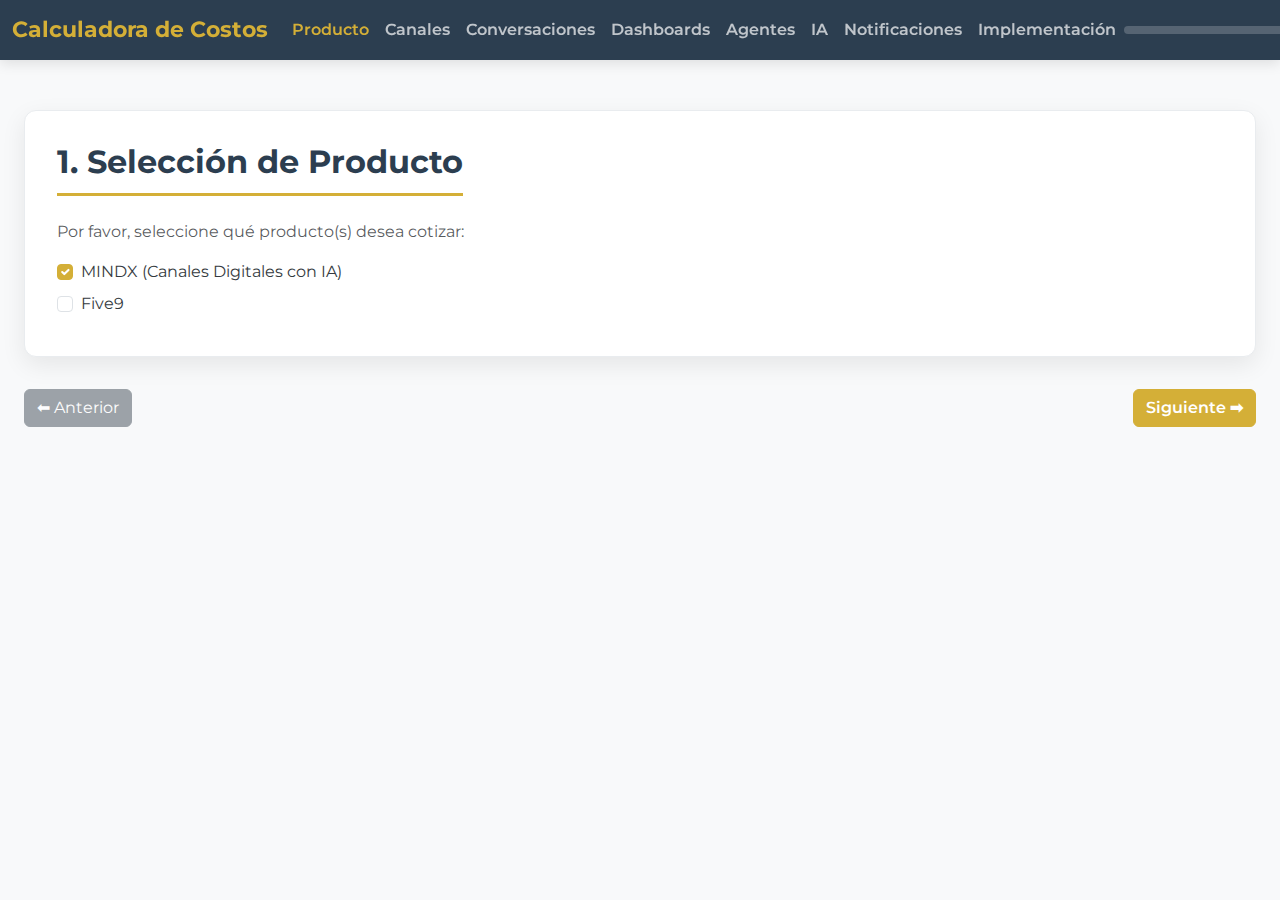
<file: index.html>
<!DOCTYPE html>
<html lang="es">
<head>
    <meta charset="UTF-8">
    <meta name="viewport" content="width=device-width, initial-scale=1.0">
    <title>Calculadora de Costos - Canales Digitales con IA</title>
    
    <!-- Google Fonts -->
    <link href="https://fonts.googleapis.com/css2?family=Montserrat:wght@400;600;700&display=swap" rel="stylesheet">
    
    <!-- Bootstrap CSS -->
    <link href="https://cdn.jsdelivr.net/npm/bootstrap@5.3.3/dist/css/bootstrap.min.css" rel="stylesheet" xintegrity="sha384-QWTKZyjpPEpePjyICTVT3hMbQv9hdZ9eNbN3/gI7w3kYCVkqwLN9avMvaNMaPd/EKr" crossorigin="anonymous">
    
    <!-- Favicon -->
    <link rel="icon" type="image/svg+xml" id="favicon" href="data:image/svg+xml,%3csvg xmlns='http://www.w3.org/2000/svg' viewBox='0 0 100 100'%3e%3ccircle cx='50' cy='50' r='40' fill='%23d4af37'/%3e%3ctext x='50' y='60' text-anchor='middle' fill='%23fff' font-size='30' font-weight='bold'%3e1%3c/text%3e%3c/svg%3e">
    
    <!-- Custom Styles -->
    <style>
        :root {
            --primary-gold: #d4af37;
            --dark-blue: #2c3e50;
            --light-gray: #f8f9fa;
            --dark-text: #343a40;
        }

        body {
            font-family: 'Montserrat', sans-serif;
            background-color: var(--light-gray);
            color: var(--dark-text);
            padding-top: 70px; /* To offset the fixed navbar */
        }

        .navbar {
            background-color: var(--dark-blue) !important;
            box-shadow: 0 4px 12px rgba(0, 0, 0, 0.1);
        }

        .navbar-brand {
            color: var(--primary-gold) !important;
            font-weight: 700;
            font-size: 1.4rem;
        }
        
        .navbar-nav .nav-link {
            color: rgba(255, 255, 255, 0.7);
            font-weight: 600;
            transition: color 0.3s ease;
            padding: 0.5rem 1rem;
        }

        .navbar-nav .nav-link.active,
        .navbar-nav .nav-link:hover {
            color: var(--primary-gold);
        }

        .progress-container {
            width: 30%;
            min-width: 200px;
        }

        .progress {
            height: 8px;
            background-color: rgba(255, 255, 255, 0.2);
        }

        .progress-bar {
            background-color: var(--primary-gold);
            transition: width 0.4s ease-in-out;
        }

        .main-content {
            padding: 2.5rem 1.5rem;
        }

        .module {
            background-color: #ffffff;
            border-radius: 12px;
            padding: 2rem;
            margin-bottom: 2rem;
            box-shadow: 0 8px 24px rgba(0, 0, 0, 0.08);
            border: 1px solid #e9ecef;
            display: none;
            animation: fadeInUp 0.5s ease-in-out;
        }

        .module.active {
            display: block;
        }

        @keyframes fadeInUp {
            from {
                opacity: 0;
                transform: translateY(20px);
            }
            to {
                opacity: 1;
                transform: translateY(0);
            }
        }

        .module-title {
            color: var(--dark-blue);
            font-size: 2rem;
            font-weight: 700;
            margin-bottom: 1.5rem;
            border-bottom: 3px solid var(--primary-gold);
            padding-bottom: 0.75rem;
            display: inline-block;
        }

        .form-check-input:checked {
            background-color: var(--primary-gold);
            border-color: var(--primary-gold);
        }
        
        .form-control:focus, .form-select:focus {
            border-color: var(--primary-gold);
            box-shadow: 0 0 0 0.25rem rgba(212, 175, 55, 0.25);
        }

        .btn-gold {
            background-color: var(--primary-gold);
            border-color: var(--primary-gold);
            color: #fff;
            font-weight: 600;
            transition: all 0.3s ease;
        }

        .btn-gold:hover {
            background-color: #b8941f;
            border-color: #b8941f;
            color: #fff;
            transform: translateY(-2px);
            box-shadow: 0 4px 12px rgba(0,0,0,0.15);
        }
        
        .btn-outline-gold {
            color: var(--primary-gold);
            border-color: var(--primary-gold);
            font-weight: 600;
        }
        .btn-outline-gold:hover {
            background-color: var(--primary-gold);
            border-color: var(--primary-gold);
            color: #fff;
        }

        .cost-display {
            font-weight: 700;
            color: var(--primary-gold);
        }

        .table thead th {
            background-color: var(--dark-blue);
            color: #fff;
        }

        .implementation-card {
            border: 2px solid #e9ecef;
            border-radius: 12px;
            transition: all 0.3s ease;
            cursor: pointer;
        }

        .implementation-card:hover {
            transform: translateY(-5px);
            box-shadow: 0 12px 24px rgba(0, 0, 0, 0.1);
        }
        
        .implementation-card.selected {
            border-color: var(--primary-gold);
            box-shadow: 0 8px 24px rgba(212, 175, 55, 0.25);
        }

        .implementation-header {
            padding: 1rem;
            border-bottom: 1px solid #e9ecef;
        }
        
        .implementation-header h3 { font-size: 1.25rem; font-weight: 700; color: var(--dark-text); }
        .implementation-header .implementation-subtitle { font-size: 0.9rem; color: #6c757d; }

        .implementation-price {
            font-size: 2rem;
            font-weight: 700;
            color: var(--primary-gold);
        }

        .feature-item::before {
            content: '✓';
            color: var(--primary-gold);
            margin-right: 10px;
            font-weight: bold;
        }
        
        .summary-section {
            background-color: #fff;
            padding: 2rem;
            border-radius: 12px;
            margin-bottom: 2rem;
            box-shadow: 0 8px 24px rgba(0, 0, 0, 0.08);
        }

        .summary-section h4 {
            color: var(--dark-blue);
            font-size: 1.5rem;
            font-weight: 700;
        }
        
        .summary-table .total-row {
            background-color: var(--dark-blue);
            color: #fff;
            font-weight: bold;
        }
        .summary-table .total-row .cost-display {
            color: var(--primary-gold) !important;
        }

        .grand-total-section {
            background: linear-gradient(135deg, var(--dark-blue), #1c2833);
            color: #fff;
            padding: 2.5rem;
            border-radius: 12px;
            text-align: center;
        }
        
        .grand-total-section h4 { color: #fff; }
        .grand-total-section .display-4 { color: var(--primary-gold); }

    </style>
</head>
<body>
    <nav class="navbar navbar-expand-lg navbar-dark fixed-top">
        <div class="container-fluid">
            <a class="navbar-brand" href="#">Calculadora de Costos</a>
            <button class="navbar-toggler" type="button" data-bs-toggle="collapse" data-bs-target="#navbarNav" aria-controls="navbarNav" aria-expanded="false" aria-label="Toggle navigation">
                <span class="navbar-toggler-icon"></span>
            </button>
            <div class="collapse navbar-collapse" id="navbarNav">
                <ul class="navbar-nav me-auto mb-2 mb-lg-0">
                    <!-- Nav links will be dynamically controlled by JS -->
                </ul>
                <div class="d-flex align-items-center progress-container">
                    <div class="progress w-100">
                        <div class="progress-bar" id="progressFill" role="progressbar" style="width: 0%;" aria-valuenow="0" aria-valuemin="0" aria-valuemax="100"></div>
                    </div>
                </div>
            </div>
        </div>
    </nav>

    <div class="container-fluid main-content">
        <!-- MÓDULO 0 -->
        <div class="module active" id="module0">
            <h2 class="module-title">1. Selección de Producto</h2>
            <p class="mb-3 text-muted">Por favor, seleccione qué producto(s) desea cotizar:</p>
            <div class="form-check mb-2">
                <input class="form-check-input" type="checkbox" id="includeMindX" checked onchange="handleProductSelection()">
                <label class="form-check-label" for="includeMindX">
                    MINDX (Canales Digitales con IA)
                </label>
            </div>
            <div class="form-check mb-2">
                <input class="form-check-input" type="checkbox" id="includeFive9" onchange="handleProductSelection()">
                <label class="form-check-label" for="includeFive9">
                    Five9
                </label>
            </div>

            <div id="five9Details" class="mt-4 p-3 bg-light border border-warning rounded" style="display: none;">
                <h3 class="mb-3">Configuración Five9</h3>
                <div class="table-responsive">
                    <table class="table table-striped table-bordered">
                        <thead class="table-dark">
                            <tr>
                                <th>Concepto</th>
                                <th>Valor Unitario USD</th>
                                <th>Cantidad</th>
                                <th>Costo Mensual</th>
                            </tr>
                        </thead>
                        <tbody>
                            <tr>
                                <td>VCC Agent Seat - Blended</td>
                                <td class="cost-display">$60.89</td>
                                <td><input type="number" class="form-control" id="five9Agents" min="0" value="0" oninput="calculateFive9Costs()"></td>
                                <td class="cost-display" id="five9AgentsCost">$0.00</td>
                            </tr>
                            <tr>
                                <td>VCC Supervisor</td>
                                <td class="cost-display">$60.89</td>
                                <td><input type="number" class="form-control" id="five9Supervisors" min="0" value="0" oninput="calculateFive9Costs()"></td>
                                <td class="cost-display" id="five9SupervisorsCost">$0.00</td>
                            </tr>
                            <tr>
                                <td>VCC Administrator</td>
                                <td class="cost-display">$60.89</td>
                                <td><input type="number" class="form-control" id="five9Admins" min="0" value="0" oninput="calculateFive9Costs()"></td>
                                <td class="cost-display" id="five9AdminsCost">$0.00</td>
                            </tr>
                            <tr>
                                <td>Chat Agent</td>
                                <td class="cost-display">$3.38</td>
                                <td><input type="number" class="form-control" id="five9ChatAgent" min="0" value="0" oninput="calculateFive9Costs()"></td>
                                <td class="cost-display" id="five9ChatAgentCost">$0.00</td>
                            </tr>
                            <tr>
                                <td>Email Agent</td>
                                <td class="cost-display">$3.38</td>
                                <td><input type="number" class="form-control" id="five9EmailAgent" min="0" value="0" oninput="calculateFive9Costs()"></td>
                                <td class="cost-display" id="five9EmailAgentCost">$0.00</td>
                            </tr>
                            <tr>
                                <td>NCX1 Voice + Email + Adv. Chat</td>
                                <td class="cost-display">$67.66</td>
                                <td><input type="number" class="form-control" id="five9NCX1" min="0" value="0" oninput="calculateFive9Costs()"></td>
                                <td class="cost-display" id="five9NCX1Cost">$0.00</td>
                            </tr>
                            <tr>
                                <td>SIP Inbound Flat Rate</td>
                                <td class="cost-display">$101.49</td>
                                <td><input type="number" class="form-control" id="five9SIPInbound" min="1" value="1" oninput="calculateFive9Costs()" readonly></td>
                                <td class="cost-display" id="five9SIPInboundCost">$0.00</td>
                            </tr>
                            <tr>
                                <td>SIP Outbound (No Backup)</td>
                                <td class="cost-display">$101.49</td>
                                <td><input type="number" class="form-control" id="five9SIPOutbound" min="1" value="1" oninput="calculateFive9Costs()" readonly></td>
                                <td class="cost-display" id="five9SIPOutboundCost">$0.00</td>
                            </tr>
                            <tr>
                                <td>VCC Recording Storage - 2 Months</td>
                                <td class="cost-display">$0.95</td>
                                <td><input type="number" class="form-control" id="five9RecStorage" min="0" value="0" oninput="calculateFive9Costs()"></td>
                                <td class="cost-display" id="five9RecStorageCost">$0.00</td>
                            </tr>
                            <tr>
                                <td>VCC Call Log Storage - 3 Months</td>
                                <td class="cost-display">$0.51</td>
                                <td><input type="number" class="form-control" id="five9CallLogStorage" min="0" value="0" oninput="calculateFive9Costs()"></td>
                                <td class="cost-display" id="five9CallLogStorageCost">$0.00</td>
                            </tr>
                            <tr>
                                <td>Salesforce Adapter</td>
                                <td class="cost-display">$10.15</td>
                                <td><input type="number" class="form-control" id="five9Salesforce" min="0" value="0" oninput="calculateFive9Costs()"></td>
                                <td class="cost-display" id="five9SalesforceCost">$0.00</td>
                            </tr>
                            <tr>
                                <td>Five9 UC Adapter - MS Teams / Zoom</td>
                                <td class="cost-display">$10.15</td>
                                <td><input type="number" class="form-control" id="five9UCAdapter" min="0" value="0" oninput="calculateFive9Costs()"></td>
                                <td class="cost-display" id="five9UCAdapterCost">$0.00</td>
                            </tr>
                            <tr>
                                <td>Agent Assist Standard</td>
                                <td class="cost-display">$50.74</td>
                                <td><input type="number" class="form-control" id="five9AgentAssist" min="0" value="0" oninput="calculateFive9Costs()"></td>
                                <td class="cost-display" id="five9AgentAssistCost">$0.00</td>
                            </tr>
                        </tbody>
                    </table>
                </div>
                <div class="text-end mt-3">
                    <strong>Subtotal Five9 (Mensual): <span class="cost-display" id="five9Subtotal">$0.00 USD</span></strong>
                </div>
            </div>
        </div>

        <!-- MÓDULO 1 -->
        <div class="module" id="module1">
            <h2 class="module-title">2. Selección de Canales Digitales</h2>
            <p class="mb-3 text-muted">El primer canal seleccionado es <strong class="cost-display">gratuito</strong>. Canales adicionales tienen un costo de <strong class="cost-display">USD $100 mensual</strong> cada uno.</p>
            <div class="table-responsive">
                <table class="table table-hover table-bordered">
                    <thead class="table-dark">
                        <tr>
                            <th>Seleccionar</th>
                            <th>Canal</th>
                            <th>Costo Mensual (USD)</th>
                        </tr>
                    </thead>
                    <tbody>
                        <tr>
                            <td><input type="checkbox" class="form-check-input" id="whatsapp" onchange="calculateChannelCosts()"></td>
                            <td>WhatsApp</td>
                            <td class="cost-display" data-cost="100">$100.00</td>
                        </tr>
                        <tr>
                            <td><input type="checkbox" class="form-check-input" id="telegram" onchange="calculateChannelCosts()"></td>
                            <td>Telegram</td>
                            <td class="cost-display" data-cost="100">$100.00</td>
                        </tr>
                        <tr>
                            <td><input type="checkbox" class="form-check-input" id="facebook" onchange="calculateChannelCosts()"></td>
                            <td>Facebook Messenger</td>
                            <td class="cost-display" data-cost="100">$100.00</td>
                        </tr>
                        <tr>
                            <td><input type="checkbox" class="form-check-input" id="instagram" onchange="calculateChannelCosts()"></td>
                            <td>Instagram Direct Message</td>
                            <td class="cost-display" data-cost="100">$100.00</td>
                        </tr>
                        <tr>
                            <td><input type="checkbox" class="form-check-input" id="webchat" onchange="calculateChannelCosts()"></td>
                            <td>WebChat (Widget o Embebido)</td>
                            <td class="cost-display" data-cost="100">$100.00</td>
                        </tr>
                    </tbody>
                </table>
            </div>
            <div class="text-end mt-3">
                <strong>Subtotal Canales (Mensual): <span class="cost-display" id="channelSubtotal">$0.00 USD</span></strong>
            </div>
        </div>

        <!-- MÓDULO 2 -->
        <div class="module" id="module2">
            <h2 class="module-title">3. Paquetes de Conversaciones</h2>
            <p class="mb-3 text-muted">Seleccione el paquete que mejor se adapte a sus necesidades. <strong>Incluye licencias de Dashboards de MINDX.</strong></p>
            <div class="table-responsive">
                <table class="table table-hover table-bordered">
                    <thead class="table-dark">
                        <tr>
                            <th>Seleccionar</th>
                            <th>Paquete</th>
                            <th>Conversaciones</th>
                            <th>Licencias Dashboards de MINDX</th>
                            <th>Precio (USD)</th>
                            <th>Conv. Adicional (USD)</th>
                        </tr>
                    </thead>
                    <tbody>
                        <tr>
                            <td><input type="radio" class="form-check-input" name="package" value="3500-283-1-0.075-Básico" onchange="calculatePackageCosts()"></td>
                            <td>Básico</td><td>3,500</td><td class="cost-display">1</td><td class="cost-display">$283.00</td><td class="cost-display">$0.075</td>
                        </tr>
                        <tr>
                            <td><input type="radio" class="form-check-input" name="package" value="5500-343-1-0.059-Estándar" onchange="calculatePackageCosts()"></td>
                            <td>Estándar</td><td>5,500</td><td class="cost-display">1</td><td class="cost-display">$343.00</td><td class="cost-display">$0.059</td>
                        </tr>
                        <tr>
                            <td><input type="radio" class="form-check-input" name="package" value="8500-453-2-0.049-Profesional" onchange="calculatePackageCosts()"></td>
                            <td>Profesional</td><td>8,500</td><td class="cost-display">2</td><td class="cost-display">$453.00</td><td class="cost-display">$0.049</td>
                        </tr>
                         <tr>
                            <td><input type="radio" class="form-check-input" name="package" value="10000-510-2-0.047-Empresarial" onchange="calculatePackageCosts()"></td>
                            <td>Empresarial</td><td>10,000</td><td class="cost-display">2</td><td class="cost-display">$510.00</td><td class="cost-display">$0.047</td>
                        </tr>
                        <tr>
                            <td><input type="radio" class="form-check-input" name="package" value="30000-1428-2-0.046-Corporativo I" onchange="calculatePackageCosts()"></td>
                            <td>Corporativo I</td><td>30,000</td><td class="cost-display">2</td><td class="cost-display">$1,428.00</td><td class="cost-display">$0.046</td>
                        </tr>
                        <tr>
                            <td><input type="radio" class="form-check-input" name="package" value="60000-2747-2-0.045-Corporativo II" onchange="calculatePackageCosts()"></td>
                            <td>Corporativo II</td><td>60,000</td><td class="cost-display">2</td><td class="cost-display">$2,747.00</td><td class="cost-display">$0.045</td>
                        </tr>
                         <tr>
                            <td><input type="radio" class="form-check-input" name="package" value="90000-3996-2-0.044-Corporativo III" onchange="calculatePackageCosts()"></td>
                            <td>Corporativo III</td><td>90,000</td><td class="cost-display">2</td><td class="cost-display">$3,996.00</td><td class="cost-display">$0.044</td>
                        </tr>
                        <tr>
                            <td><input type="radio" class="form-check-input" name="package" value="120000-5176-2-0.043-Enterprise I" onchange="calculatePackageCosts()"></td>
                            <td>Enterprise I</td><td>120,000</td><td class="cost-display">2</td><td class="cost-display">$5,176.00</td><td class="cost-display">$0.043</td>
                        </tr>
                         <tr>
                            <td><input type="radio" class="form-check-input" name="package" value="150000-6287-2-0.042-Enterprise II" onchange="calculatePackageCosts()"></td>
                            <td>Enterprise II</td><td>150,000</td><td class="cost-display">2</td><td class="cost-display">$6,287.00</td><td class="cost-display">$0.042</td>
                        </tr>
                    </tbody>
                </table>
            </div>
            <div class="input-group mt-3">
                <label class="input-group-text" for="additionalConversations">Conversaciones Adicionales (fuera de paquete):</label>
                <input type="number" class="form-control" id="additionalConversations" min="0" value="0" oninput="calculatePackageCosts()">
            </div>
            <div class="text-end mt-3">
                <strong>Subtotal Paquete (Mensual): <span class="cost-display" id="packageSubtotal">$0.00 USD</span></strong>
            </div>
        </div>

        <!-- MÓDULO 3 -->
        <div class="module" id="module3">
            <h2 class="module-title">4. Licencias Adicionales Dashboards de MINDX</h2>
            <p class="mb-3 text-muted">Su paquete incluye <strong class="cost-display" id="includedLicenses">0</strong> licencias. Puede agregar más por <strong class="cost-display">USD $20</strong> c/u (mensual).</p>
            <div class="input-group mb-3">
                <label class="input-group-text" for="additionalInsights">Licencias adicionales de Dashboards de MINDX:</label>
                <input type="number" class="form-control" id="additionalInsights" min="0" value="0" oninput="calculateInsightsCosts()">
            </div>
            <div class="text-end mt-3">
                <strong>Subtotal Dashboards de MINDX Adicionales (Mensual): <span class="cost-display" id="insightsSubtotal">$0.00 USD</span></strong>
            </div>
        </div>

        <!-- MÓDULO 4 -->
        <div class="module" id="module4">
            <h2 class="module-title">5. Licencias de Agentes MindX</h2>
            <p class="mb-3 text-muted">Licencias para atención humana. Cada una tiene un costo de <strong class="cost-display">$20 USD</strong> mensual.</p>
            <div class="input-group mb-3">
                <label class="input-group-text" for="agentLicenses">Cantidad de licencias de Agentes MindX:</label>
                <input type="number" class="form-control" id="agentLicenses" min="0" value="0" oninput="calculateAgentCosts()">
            </div>
            <div id="five9AgentNote" class="alert alert-info mt-3" style="display: none;">
                <strong>Nota Importante:</strong> Si su propuesta incluye <strong>Five9</strong>, no es necesario que los agentes adquieran licencias adicionales de Agente MINDX. Las interacciones de chat para los agentes se gestionarán directamente dentro de la plataforma Five9, optimizando su operación y costos. Las licencias de Five9 ya cubren esta funcionalidad.
            </div>
            <div class="text-end mt-3">
                <strong>Subtotal Agentes (Mensual): <span class="cost-display" id="agentsSubtotal">$0.00 USD</span></strong>
            </div>
        </div>
        
        <!-- MÓDULO 5 -->
        <div class="module" id="module5">
            <h2 class="module-title">6. Inteligencia Artificial Generativa</h2>
            <div class="form-check mb-3">
                <input type="checkbox" class="form-check-input" id="includeAI" onchange="toggleAISection()">
                <label class="form-check-label" for="includeAI">¿Desea incluir IA Generativa en su solución?</label>
            </div>
            <div id="aiDetails" style="display: none;">
                <p class="mb-3 text-muted">Configure los parámetros para estimar el costo de la IA. El costo final dependerá del consumo real.</p>

                <div class="bg-light border border-secondary rounded p-3 mb-4">
                    <h3 class="text-center text-secondary mb-3">📋 Modelo de Precios IA Generativa</h3>
                    <div class="row row-cols-1 row-cols-md-2 g-3 mb-3">
                        <div class="col">
                            <div class="card text-center h-100">
                                <div class="card-body">
                                    <h5 class="card-title text-secondary">Carga de Información</h5>
                                    <p class="card-text display-6 cost-display">$0.093</p>
                                    <p class="card-text"><small class="text-muted">por MB (Pago Único)</small></p>
                                </div>
                            </div>
                        </div>
                        <div class="col">
                            <div class="card text-center h-100">
                                <div class="card-body">
                                    <h5 class="card-title text-secondary">Almacenamiento</h5>
                                    <p class="card-text display-6 cost-display">$0.1</p>
                                    <p class="card-text"><small class="text-muted">por GB/Día</small></p>
                                </div>
                            </div>
                        </div>
                        <div class="col">
                            <div class="card text-center h-100">
                                <div class="card-body">
                                    <h5 class="card-title text-secondary">Consumo por Tokens</h5>
                                    <p class="card-text display-6 cost-display">$6.3</p>
                                    <p class="card-text"><small class="text-muted">por 1 Millón de Tokens</small></p>
                                </div>
                            </div>
                        </div>
                        <div class="col">
                            <div class="card text-center h-100">
                                <div class="card-body">
                                    <h5 class="card-title text-secondary">Consumo por Mensajes</h5>
                                    <p class="card-text display-6 cost-display">$111</p>
                                    <p class="card-text"><small class="text-muted">por 20,000 Mensajes</small></p>
                                </div>
                            </div>
                        </div>
                    </div>
                </div>

                <div class="border rounded p-3">
                    <h3 class="text-secondary mb-3 fs-5">⚙️ Configuración de su Proyecto</h3>
                    
                    <div class="mb-4">
                        <h4 class="text-secondary fs-6">📚 Base de Conocimiento</h4>
                        <div class="input-group mb-2">
                            <label class="input-group-text" for="fileSize">Tamaño del archivo (MB):</label>
                            <input type="number" class="form-control" id="fileSize" min="1" step="1" value="100" oninput="calculateAICosts()">
                        </div>
                        <div class="input-group">
                            <label class="input-group-text" for="updateFrequency">Frecuencia de actualización:</label>
                            <select class="form-select" id="updateFrequency" onchange="calculateAICosts()">
                                <option value="12">Mensual</option>
                                <option value="4">Trimestral</option>
                                <option value="2">Semestral</option>
                                <option value="1">Anual</option>
                            </select>
                        </div>
                    </div>

                    <div class="mb-4">
                        <h4 class="text-secondary fs-6">💰 Modelo de Facturación</h4>
                        <div class="input-group">
                             <label class="input-group-text" for="billingModel">Facturar por:</label>
                            <select class="form-select" id="billingModel" onchange="toggleBillingModel()">
                                <option value="messages">Mensajes (Más Simple)</option>
                                <option value="tokens">Tokens (Más Preciso)</option>
                            </select>
                        </div>
                    </div>

                    <div id="messagesModel">
                        <h4 class="text-secondary fs-6">📱 Estimación por Mensajes</h4>
                        <div class="input-group">
                             <label class="input-group-text" for="aiMessagesMsg">Mensajes IA / Conversación:</label>
                            <input type="number" class="form-control" id="aiMessagesMsg" min="1" value="3" oninput="calculateAICosts()">
                        </div>
                    </div>

                    <div id="tokensModel" style="display: none;">
                        <h4 class="text-secondary fs-6">🎯 Estimación por Tokens</h4>
                        <div class="input-group mb-2">
                            <label class="input-group-text" for="aiMessagesTokens">Mensajes IA / Conversación:</label>
                            <input type="number" class="form-control" id="aiMessagesTokens" min="1" value="3" oninput="calculateAICosts()">
                        </div>
                        <div class="input-group">
                            <label class="input-group-text" for="tokensPerMessage">Tokens / Mensaje:</label>
                            <input type="number" class="form-control" id="tokensPerMessage" min="100" value="350" step="50" oninput="calculateAICosts()">
                        </div>
                    </div>
                </div>

                <div class="bg-dark text-white rounded p-3 mt-4">
                    <h4 class="text-center cost-display mb-3">📊 Resumen de Costos Estimados de IA</h4>
                    <div class="row text-center">
                        <div class="col-md-4">
                            <div class="fs-6 text-muted">Conversaciones IA/mes</div>
                            <div class="fs-4 fw-bold" id="aiConversationsEstimate">0</div>
                        </div>
                        <div class="col-md-4">
                            <div class="fs-6 text-muted">Mensajes IA/mes</div>
                            <div class="fs-4 fw-bold" id="aiMessagesEstimate">0</div>
                        </div>
                        <div class="col-md-4">
                            <div class="fs-6 text-muted" id="consumptionLabel">Consumo estimado</div>
                            <div class="fs-4 fw-bold" id="consumptionEstimate">0</div>
                        </div>
                    </div>
                </div>

                <div class="text-end mt-3">
                    <div class="mb-1"><strong>💾 Carga IA (Pago Inicial): <span class="cost-display" id="aiLoadingSubtotal">$0.00 USD</span></strong></div>
                    <div class="mb-1"><strong>🗄️ Almacenamiento (Mensual): <span class="cost-display" id="aiStorageSubtotal">$0.00 USD</span></strong></div>
                    <div class="mb-1"><strong>⚡ Consumo IA (Mensual): <span class="cost-display" id="aiUsageSubtotal">$0.00 USD</span></strong></div>
                    <hr>
                    <div class="fs-5"><strong>🤖 Total IA (Mensual): <span class="cost-display" id="aiMonthlySubtotal">$0.00 USD</span></strong></div>
                </div>
            </div>
        </div>
        
        <!-- MÓDULO 6 -->
        <div class="module" id="module6">
            <h2 class="module-title">7. Notificaciones Outbound de WhatsApp</h2>
            <p class="mb-3 text-muted">Estime la cantidad de mensajes salientes (plantillas) por mes.</p>
            <div class="table-responsive">
                <table class="table table-bordered">
                    <thead class="table-dark">
                        <tr>
                            <th>Tipo de Plantilla</th>
                            <th>Valor/Notificación (USD)</th>
                            <th>Cantidad Mensual</th>
                            <th>Costo Mensual (USD)</th>
                        </tr>
                    </thead>
                    <tbody>
                        <tr>
                            <td>Marketing</td>
                            <td class="cost-display">$0.0150</td>
                            <td><input type="number" class="form-control" id="notifMarketingQty" min="0" value="0" oninput="calculateNotificationCosts()"></td>
                            <td class="cost-display" id="notifMarketingCost">$0.00</td>
                        </tr>
                        <tr>
                            <td>Utility</td>
                            <td class="cost-display">$0.0024</td>
                            <td><input type="number" class="form-control" id="notifUtilityQty" min="0" value="0" oninput="calculateNotificationCosts()"></td>
                            <td class="cost-display" id="notifUtilityCost">$0.00</td>
                        </tr>
                        <tr>
                            <td>Authentication</td>
                            <td class="cost-display">$0.0092</td>
                            <td><input type="number" class="form-control" id="notifAuthenticationQty" min="0" value="0" oninput="calculateNotificationCosts()"></td>
                            <td class="cost-display" id="notifAuthenticationCost">$0.00</td>
                        </tr>
                    </tbody>
                </table>
            </div>
            <div class="text-end mt-3">
                <strong>Subtotal Notificaciones (Mensual): <span class="cost-display" id="notificationSubtotal">$0.00 USD</span></strong>
            </div>
        </div>

        <!-- MÓDULO 7 -->
        <div class="module" id="module7">
            <h2 class="module-title">8. Servicios de Implementación y Hardware</h2>
            
            <div class="input-group mb-4">
                <label class="input-group-text" for="trm">Tasa de Cambio (TRM) de Referencia (COP/USD):</label>
                <input type="number" class="form-control" id="trm" value="4200" step="50" oninput="calculateSBCCosts()">
            </div>

            <div id="five9ImplementationSection" style="display: none;" class="mb-4 p-3 bg-light border rounded">
                <h3 class="fs-5">Servicios Profesionales Five9</h3>
                <div class="table-responsive">
                    <table class="table table-bordered">
                         <thead class="table-dark">
                            <tr>
                                <th>Concepto</th>
                                <th>Valor USD (Pago Único)</th>
                                <th>Incluir</th>
                            </tr>
                        </thead>
                        <tbody>
                            <tr>
                                <td>Instalación y Configuración Five9</td>
                                <td class="cost-display">$4,500.00</td>
                                <td>
                                    <div class="form-check">
                                        <input class="form-check-input" type="checkbox" id="includeFive9Services" checked disabled>
                                    </div>
                                </td>
                            </tr>
                        </tbody>
                    </table>
                </div>
            </div>

            <h3 class="fs-5">Servicios Profesionales MINDX</h3>
            <p class="text-muted small">Elija un paquete de implementación para el diseño y desarrollo de sus flujos conversacionales (Pago Único).</p>
            <div class="alert alert-info small">
                <strong>Nota:</strong> Los paquetes de implementación son acumulativos. Es decir, el <strong>Tipo B</strong> incluye todo lo del Tipo A, y el <strong>Tipo C</strong> incluye todo lo del Tipo B. El <strong>Tipo D</strong> es para un alcance personalizado.
            </div>

            <div class="row row-cols-1 row-cols-md-2 row-cols-lg-4 g-3 mb-4">
                <div class="col">
                    <div class="card h-100 implementation-card" onclick="selectImplementationType('A')">
                        <input type="radio" name="implementationType" value="A-1400-40-Básico" id="implTypeA" class="d-none">
                        <div class="card-header implementation-header">
                            <h3>TIPO A</h3>
                            <div class="implementation-subtitle">Flujos Básicos</div>
                        </div>
                        <div class="card-body text-center">
                            <div class="implementation-price">$1,400 USD</div>
                            <div class="implementation-hours text-muted mb-3">40 horas incluidas</div>
                            <ul class="list-unstyled text-start implementation-features">
                                <li class="feature-item">Navegación por botones</li>
                                <li class="feature-item">Respuestas preestablecidas</li>
                                <li class="feature-item">Sin integraciones externas</li>
                            </ul>
                        </div>
                    </div>
                </div>
                <div class="col">
                    <div class="card h-100 implementation-card" onclick="selectImplementationType('B')">
                        <input type="radio" name="implementationType" value="B-2800-80-Intermedio" id="implTypeB" class="d-none">
                        <div class="card-header implementation-header">
                            <h3>TIPO B</h3>
                            <div class="implementation-subtitle">Flujos con Integraciones</div>
                        </div>
                        <div class="card-body text-center">
                            <div class="implementation-price">$2,800 USD</div>
                            <div class="implementation-hours text-muted mb-3">80 horas incluidas</div>
                            <ul class="list-unstyled text-start implementation-features">
                                <li class="feature-item">Consumo de APIs/Webservices</li>
                                <li class="feature-item">Conexión a BD/CRM</li>
                                <li class="feature-item">Validaciones complejas</li>
                            </ul>
                        </div>
                    </div>
                </div>
                <div class="col">
                    <div class="card h-100 implementation-card" onclick="selectImplementationType('C')">
                        <input type="radio" name="implementationType" value="C-4200-120-Avanzado" id="implTypeC" class="d-none">
                        <div class="card-header implementation-header">
                            <h3>TIPO C</h3>
                            <div class="implementation-subtitle">IA Generativa</div>
                        </div>
                        <div class="card-body text-center">
                            <div class="implementation-price">$4,200 USD</div>
                            <div class="implementation-hours text-muted mb-3">120 horas incluidas</div>
                            <ul class="list-unstyled text-start implementation-features">
                                <li class="feature-item">IA Generativa integrada</li>
                                <li class="feature-item">Base de conocimiento</li>
                                <li class="feature-item">Respuestas contextuales</li>
                            </ul>
                        </div>
                    </div>
                </div>
                <div class="col">
                    <div class="card h-100 implementation-card" onclick="selectImplementationType('D')">
                        <input type="radio" name="implementationType" value="D-custom-custom-Custom" id="implTypeD" class="d-none">
                        <div class="card-header implementation-header">
                            <h3>TIPO D</h3>
                            <div class="implementation-subtitle">Solución Custom</div>
                        </div>
                        <div class="card-body text-center">
                            <div class="implementation-price">A cotizar</div>
                            <div class="implementation-hours text-muted mb-3">Horas variables</div>
                            <ul class="list-unstyled text-start implementation-features">
                                <li class="feature-item">Desarrollo a medida</li>
                                <li class="feature-item">Requisitos específicos</li>
                                <li class="feature-item">Consultoría especializada</li>
                            </ul>
                        </div>
                    </div>
                </div>
            </div>
            <div id="customImplementationSection" style="display: none;" class="p-3 bg-light border rounded mb-4">
                <h3 class="fs-6">Configuración Personalizada</h3>
                <div class="input-group mb-2"><label class="input-group-text">Horas estimadas:</label><input type="number" class="form-control" id="customHours" min="1" value="40" oninput="calculateImplementationCosts()"></div>
                <div class="input-group"><label class="input-group-text">Tarifa por hora (USD):</label><input type="number" class="form-control" id="hourlyRate" min="1" value="35" step="1" oninput="calculateImplementationCosts()"></div>
            </div>
            <div class="text-end">
                <strong>Subtotal Implementación MINDX (Pago Único): <span class="cost-display" id="mindxImplementationSubtotal">$0.00 USD</span></strong>
            </div>

            <div class="mt-4 p-3 bg-light border rounded">
                <h3 class="fs-5">Hardware y Servicios SBC</h3>
                <div class="form-check">
                    <input type="checkbox" class="form-check-input" id="includeSBC" onchange="toggleSBCSection()">
                    <label class="form-check-label" for="includeSBC">¿Desea incluir SBC (Session Border Controller)?</label>
                </div>
                <div id="sbcDetails" style="display: none;" class="mt-3">
                    <div class="table-responsive">
                        <table class="table table-bordered">
                            <thead class="table-dark">
                                <tr>
                                    <th>Concepto SBC</th>
                                    <th>Valor Unitario</th>
                                    <th>Cantidad</th>
                                    <th>Costo (Pago Único)</th>
                                </tr>
                            </thead>
                            <tbody>
                                <tr>
                                    <td>SBC KHOMP X 30 SESIONES Y SOPORTE 1Y</td>
                                    <td class="cost-display">$1,700.00 USD</td>
                                    <td><input type="number" class="form-control" id="sbcKhompQty" min="0" value="0" oninput="calculateSBCCosts()"></td>
                                    <td class="cost-display" id="sbcKhompTotal">$0.00 USD</td>
                                </tr>
                                <tr>
                                    <td>Hora de desarrollo / Implementación adicional SBC</td>
                                    <td class="cost-display">$150,000.00 COP</td>
                                    <td><input type="number" class="form-control" id="sbcAdditionalHoursQty" min="0" value="0" oninput="calculateSBCCosts()"></td>
                                    <td class="cost-display" id="sbcAdditionalHoursTotal">$0.00 USD</td>
                                </tr>
                            </tbody>
                        </table>
                    </div>
                    <div class="text-end mt-3">
                        <strong>Subtotal SBC (Pago Único): <span class="cost-display" id="sbcSubtotal">$0.00 USD</span></strong>
                    </div>
                </div>
            </div>

            <div class="text-end mt-4 fs-5 border-top pt-3">
                <strong>Total Implementación y Hardware (Pago Único): <span class="cost-display" id="totalOneTimeImplementationCost">$0.00 USD</span></strong>
            </div>
        </div>
        
        <!-- MÓDULO 8: RESUMEN FINAL -->
        <div class="module" id="module8">
            <h2 class="module-title">9. Resumen de Costos</h2>
            
            <div class="summary-section">
                <h4>Costos Mensuales Recurrentes</h4>
                <div class="table-responsive">
                    <table class="table summary-table">
                        <thead class="table-dark">
                            <tr>
                                <th>Concepto</th>
                                <th>Detalle</th>
                                <th>Costo Mensual (USD)</th>
                            </tr>
                        </thead>
                        <tbody id="summaryMonthlyCostsBody">
                        </tbody>
                        <tfoot>
                            <tr class="total-row">
                                <td colspan="2"><strong>Total Mensual Recurrente (USD)</strong></td>
                                <td class="cost-display" id="summaryTotalMonthlyUSD">$0.00</td>
                            </tr>
                             <tr>
                                <td colspan="2"><strong>Total Mensual Recurrente (COP)</strong> <small>(Aprox.)</small></td>
                                <td class="cost-display" id="summaryTotalMonthlyCOP">$0</td>
                            </tr>
                        </tfoot>
                    </table>
                </div>
            </div>
    
            <div class="summary-section">
                <h4>Pagos Únicos (Implementación y Hardware)</h4>
                <div class="table-responsive">
                    <table class="table summary-table">
                        <thead class="table-dark">
                            <tr>
                                <th>Concepto</th>
                                <th>Valor USD</th>
                                <th>Valor COP (Aprox.)</th>
                            </tr>
                        </thead>
                        <tbody id="summaryOneTimeCostsBody">
                        </tbody>
                        <tfoot>
                            <tr class="total-row">
                                <td><strong>Total Pagos Únicos</strong></td>
                                <td class="cost-display" id="summaryTotalOneTimeUSD">$0.00</td>
                                <td class="cost-display" id="summaryTotalOneTimeCOP">$0</td>
                            </tr>
                        </tfoot>
                    </table>
                </div>
            </div>
    
            <div class="grand-total-section">
                <h4>Total Inversión Contrato a 12 Meses</h4>
                <div class="display-4" id="summaryTotalAnnualUSD">$0.00 USD</div>
                <div class="fs-4" id="summaryTotalAnnualCOP">$0 COP</div>
                <p class="small mt-2 mb-0">(Calculado con TRM de Referencia: <span id="summaryTrmValue">4200</span> COP/USD)</p>
            </div>
        </div>

        <div class="d-flex justify-content-between mt-4">
            <button class="btn btn-secondary" id="prevBtn" onclick="previousStep()" disabled>⬅ Anterior</button>
            <button class="btn btn-gold" id="nextBtn" onclick="nextStep()">Siguiente ➡</button>
        </div>
    </div>
    
    <script src="https://cdn.jsdelivr.net/npm/bootstrap@5.3.3/dist/js/bootstrap.bundle.min.js" xintegrity="sha384-YvpcrYf0tY3VeYyVcO19YitWZXY4CVQ+8OcXyPkCPzQLK0Hi+eLzHegbqipIUYl1" crossorigin="anonymous"></script>
    <script>
        let currentStep = 0;
        const TOTAL_MODULES = 9; // 9 pasos (módulos 0 a 8)

        // Variables globales para almacenar costos y selecciones
        let includeMindX = true;
        let includeFive9 = false;
        
        // Five9 Costs
        let five9AgentsQty = 0;
        let five9SupervisorsQty = 0;
        let five9AdminsQty = 0;
        let five9ChatAgentQty = 0;
        let five9EmailAgentQty = 0;
        let five9NCX1Qty = 0;
        let five9SIPInboundQty = 0;
        let five9SIPOutboundQty = 0;
        let five9RecStorageQty = 0;
        let five9CallLogStorageQty = 0;
        let five9SalesforceQty = 0;
        let five9UCAdapterQty = 0;
        let five9AgentAssistQty = 0;
        let five9MonthlyCost = 0;
        const FIVE9_PROFESSIONAL_SERVICES_COST = 4500;

        // MINDX Costs
        let channelCost = 0, channelsSelected = 0, selectedChannelNames = [];
        let packageCost = 0, packageConversations = 0, packageLicenses = 0, selectedPackageName = '';
        let additionalConversationCostPerUnit = 0, additionalConversationsQty = 0;
        let additionalInsightsCost = 0, additionalInsightsQty = 0;
        let agentsCost = 0, agentsQty = 0;
        let aiStorageCost = 0, aiUsageCost = 0, aiLoadingCost = 0, aiMonthlyCost = 0, aiDetailsIncluded = false;
        let notificationCost = 0, totalNotificationsQty = 0;
        let mindxImplementationCost = 0, selectedImplementationType = '', mindxImplementationHours = 0;
        
        // SBC Costs
        let includeSBC = false;
        let sbcKhompQty = 0;
        let sbcAdditionalHoursQty = 0;
        let sbcTotalOneTimeCost = 0;

        // Global Constants
        const FIVE9_PRICES = {
            'VCC Agent Seat - Blended': 60.89,
            'VCC Supervisor': 60.89,
            'VCC Administrator': 60.89,
            'Chat Agent': 3.38,
            'Email Agent': 3.38,
            'NCX1 Voice + Email + Adv. Chat': 67.66,
            'SIP Inbound Flat Rate': 101.49,
            'SIP Outbound (No Backup)': 101.49,
            'VCC Recording Storage - 2 Months': 0.95,
            'VCC Call Log Storage - 3 Months': 0.51,
            'Salesforce Adapter': 10.15,
            'Five9 UC Adapter - MS Teams / Zoom': 10.15,
            'Agent Assist Standard': 50.74
        };
        const INSIGHTS_LICENSE_COST = 20;
        const AGENT_LICENSE_COST = 20;
        const TRM_DEFAULT = 4200;
        const NOTIFICATION_PRICES = { marketing: 0.0150, utility: 0.0024, authentication: 0.0092 };
        const SBC_PRICES = {
            'SBC KHOMP X 30 SESIONES Y SOPORTE 1Y': 1700,
            'Hora de desarrollo / Implementación adicional SBC (COP)': 150000 
        };

        function updateFavicon(step) {
            const favicon = document.getElementById('favicon');
            favicon.href = `data:image/svg+xml,%3csvg xmlns='http://www.w3.org/2000/svg' viewBox='0 0 100 100'%3e%3ccircle cx='50' cy='50' r='40' fill='%23d4af37'/%3e%3ctext x='50' y='60' text-anchor='middle' fill='%23fff' font-size='30' font-weight='bold'%3e${step + 1}%3c/text%3e%3c/svg%3e`;
        }

        function goToStep(step) {
            if (step < 0 || step >= TOTAL_MODULES) return;

            document.querySelectorAll('.module').forEach(m => m.classList.remove('active'));
            document.getElementById(`module${step}`).classList.add('active');
            
            if (step === 8) {
                updateSummaryPage();
            }

            const navLinks = document.querySelectorAll('.navbar-nav .nav-link');
            navLinks.forEach((link, index) => {
                link.classList.remove('active');
                if (index === step) {
                    link.classList.add('active');
                }
            });
            
            const summaryNavLink = document.getElementById('summaryNavLink');
            if(summaryNavLink) {
                summaryNavLink.style.display = (step >= TOTAL_MODULES - 2) ? 'block' : 'none';
            }

            const progressFill = document.getElementById('progressFill');
            const progressPercentage = TOTAL_MODULES > 1 ? (step / (TOTAL_MODULES - 1)) * 100 : 0;
            progressFill.style.width = `${progressPercentage}%`;
            progressFill.setAttribute('aria-valuenow', progressPercentage);
            
            updateFavicon(step);
            
            document.getElementById('prevBtn').disabled = step === 0;
            document.getElementById('nextBtn').disabled = (step === TOTAL_MODULES - 1);
            
            currentStep = step;
            updateModuleDisplayLogic(); 
        }

        function nextStep() {
            if (currentStep < TOTAL_MODULES - 1) {
                goToStep(currentStep + 1);
            }
        }

        function previousStep() {
            if (currentStep > 0) {
                goToStep(currentStep - 1);
            }
        }

        function formatCurrency(value, currency = 'USD') {
            const options = { style: 'currency', currency, minimumFractionDigits: 2 };
            if (currency === 'COP') {
                options.minimumFractionDigits = 0;
                options.maximumFractionDigits = 0;
            }
            return new Intl.NumberFormat('es-CO', options).format(value);
        }
        
        function handleProductSelection() {
            includeMindX = document.getElementById('includeMindX').checked;
            includeFive9 = document.getElementById('includeFive9').checked;

            document.getElementById('five9Details').style.display = includeFive9 ? 'block' : 'none';
            document.getElementById('five9ImplementationSection').style.display = includeFive9 ? 'block' : 'none';

            if (!includeMindX && !includeFive9) {
                alert("Debe seleccionar al menos un producto (MINDX o Five9).");
                if (!includeMindX) document.getElementById('includeMindX').checked = true;
                handleProductSelection(); 
                return;
            }
            
            calculateFive9Costs(); 
            calculateImplementationCosts(); 
            updateModuleDisplayLogic(); 
        }

        function updateModuleDisplayLogic() {
            const agentLicensesInput = document.getElementById('agentLicenses');
            const five9AgentNote = document.getElementById('five9AgentNote');

            if (includeFive9) {
                agentLicensesInput.disabled = true;
                agentLicensesInput.value = 0; 
                agentsCost = 0; 
                five9AgentNote.style.display = 'block'; 
            } else {
                agentLicensesInput.disabled = false;
                five9AgentNote.style.display = 'none'; 
            }
            calculateAgentCosts(); 

            // Nav link visibility
            for (let i = 1; i <= 7; i++) {
                const navLink = document.getElementById(`navLink${i}`);
                if (navLink) {
                    if (i >= 1 && i <= 6) { // MINDX modules
                        navLink.style.display = includeMindX ? 'block' : 'none';
                    } else if (i === 7) { // Implementation module
                        navLink.style.display = (includeMindX || includeFive9 || includeSBC) ? 'block' : 'none';
                    }
                }
            }
        }

        function calculateFive9Costs() {
            if (!includeFive9) {
                five9MonthlyCost = 0;
            } else {
                five9AgentsQty = parseInt(document.getElementById('five9Agents').value) || 0;
                five9SupervisorsQty = parseInt(document.getElementById('five9Supervisors').value) || 0;
                five9AdminsQty = parseInt(document.getElementById('five9Admins').value) || 0;
                five9ChatAgentQty = parseInt(document.getElementById('five9ChatAgent').value) || 0;
                five9EmailAgentQty = parseInt(document.getElementById('five9EmailAgent').value) || 0;
                five9NCX1Qty = parseInt(document.getElementById('five9NCX1').value) || 0;
                five9SIPInboundQty = parseInt(document.getElementById('five9SIPInbound').value) || 0;
                five9SIPOutboundQty = parseInt(document.getElementById('five9SIPOutbound').value) || 0;
                five9RecStorageQty = parseInt(document.getElementById('five9RecStorage').value) || 0;
                five9CallLogStorageQty = parseInt(document.getElementById('five9CallLogStorage').value) || 0;
                five9SalesforceQty = parseInt(document.getElementById('five9Salesforce').value) || 0;
                five9UCAdapterQty = parseInt(document.getElementById('five9UCAdapter').value) || 0;
                five9AgentAssistQty = parseInt(document.getElementById('five9AgentAssist').value) || 0;

                let currentFive9Cost = 0;
                currentFive9Cost += five9AgentsQty * FIVE9_PRICES['VCC Agent Seat - Blended'];
                currentFive9Cost += five9SupervisorsQty * FIVE9_PRICES['VCC Supervisor'];
                currentFive9Cost += five9AdminsQty * FIVE9_PRICES['VCC Administrator'];
                currentFive9Cost += five9ChatAgentQty * FIVE9_PRICES['Chat Agent'];
                currentFive9Cost += five9EmailAgentQty * FIVE9_PRICES['Email Agent'];
                currentFive9Cost += five9NCX1Qty * FIVE9_PRICES['NCX1 Voice + Email + Adv. Chat'];
                currentFive9Cost += five9SIPInboundQty * FIVE9_PRICES['SIP Inbound Flat Rate'];
                currentFive9Cost += five9SIPOutboundQty * FIVE9_PRICES['SIP Outbound (No Backup)'];
                currentFive9Cost += five9RecStorageQty * FIVE9_PRICES['VCC Recording Storage - 2 Months'];
                currentFive9Cost += five9CallLogStorageQty * FIVE9_PRICES['VCC Call Log Storage - 3 Months'];
                currentFive9Cost += five9SalesforceQty * FIVE9_PRICES['Salesforce Adapter'];
                currentFive9Cost += five9UCAdapterQty * FIVE9_PRICES['Five9 UC Adapter - MS Teams / Zoom'];
                currentFive9Cost += five9AgentAssistQty * FIVE9_PRICES['Agent Assist Standard'];
                
                five9MonthlyCost = currentFive9Cost;
            }
            
            document.getElementById('five9AgentsCost').textContent = formatCurrency(five9AgentsQty * FIVE9_PRICES['VCC Agent Seat - Blended']);
            document.getElementById('five9SupervisorsCost').textContent = formatCurrency(five9SupervisorsQty * FIVE9_PRICES['VCC Supervisor']);
            document.getElementById('five9AdminsCost').textContent = formatCurrency(five9AdminsQty * FIVE9_PRICES['VCC Administrator']);
            document.getElementById('five9ChatAgentCost').textContent = formatCurrency(five9ChatAgentQty * FIVE9_PRICES['Chat Agent']);
            document.getElementById('five9EmailAgentCost').textContent = formatCurrency(five9EmailAgentQty * FIVE9_PRICES['Email Agent']);
            document.getElementById('five9NCX1Cost').textContent = formatCurrency(five9NCX1Qty * FIVE9_PRICES['NCX1 Voice + Email + Adv. Chat']);
            document.getElementById('five9SIPInboundCost').textContent = formatCurrency(five9SIPInboundQty * FIVE9_PRICES['SIP Inbound Flat Rate']);
            document.getElementById('five9SIPOutboundCost').textContent = formatCurrency(five9SIPOutboundQty * FIVE9_PRICES['SIP Outbound (No Backup)']);
            document.getElementById('five9RecStorageCost').textContent = formatCurrency(five9RecStorageQty * FIVE9_PRICES['VCC Recording Storage - 2 Months']);
            document.getElementById('five9CallLogStorageCost').textContent = formatCurrency(five9CallLogStorageQty * FIVE9_PRICES['VCC Call Log Storage - 3 Months']);
            document.getElementById('five9SalesforceCost').textContent = formatCurrency(five9SalesforceQty * FIVE9_PRICES['Salesforce Adapter']);
            document.getElementById('five9UCAdapterCost').textContent = formatCurrency(five9UCAdapterQty * FIVE9_PRICES['Five9 UC Adapter - MS Teams / Zoom']);
            document.getElementById('five9AgentAssistCost').textContent = formatCurrency(five9AgentAssistQty * FIVE9_PRICES['Agent Assist Standard']);
            document.getElementById('five9Subtotal').textContent = `${formatCurrency(five9MonthlyCost)} USD`;
        }

        function calculateChannelCosts() {
            if (!includeMindX) { channelCost = 0; channelsSelected = 0; selectedChannelNames = []; return; }
            const checkboxes = document.querySelectorAll('#module1 input[type="checkbox"]');
            selectedChannelNames = [];
            let firstCheckedFound = false;
            checkboxes.forEach(checkbox => {
                if (checkbox.checked) {
                    selectedChannelNames.push(checkbox.parentElement.nextElementSibling.textContent);
                }
                const costCell = checkbox.parentElement.nextElementSibling.nextElementSibling;
                const baseCost = parseFloat(costCell.getAttribute('data-cost'));
                if (checkbox.checked && !firstCheckedFound) {
                    costCell.textContent = formatCurrency(0) + ' (Gratis)';
                    costCell.style.color = '#d4af37';
                    firstCheckedFound = true;
                } else {
                    costCell.textContent = formatCurrency(baseCost);
                    costCell.style.color = '#6c757d';
                }
            });
            channelsSelected = selectedChannelNames.length;
            channelCost = channelsSelected > 0 ? (channelsSelected - 1) * 100 : 0;
            document.getElementById('channelSubtotal').textContent = `${formatCurrency(channelCost)} USD`;
        }

        function calculatePackageCosts() {
            if (!includeMindX) { packageCost = 0; packageConversations = 0; packageLicenses = 0; additionalConversationCostPerUnit = 0; additionalConversationsQty = 0; selectedPackageName = ''; return; }
            const selectedPackageRadio = document.querySelector('input[name="package"]:checked');
            additionalConversationsQty = parseInt(document.getElementById('additionalConversations').value) || 0;
            if (selectedPackageRadio) {
                const [conv, price, licenses, addCost, name] = selectedPackageRadio.value.split('-');
                packageConversations = parseInt(conv);
                let basePackagePrice = parseFloat(price);
                packageLicenses = parseInt(licenses);
                additionalConversationCostPerUnit = parseFloat(addCost);
                selectedPackageName = name;
                packageCost = basePackagePrice + (additionalConversationsQty * additionalConversationCostPerUnit);
                document.getElementById('includedLicenses').textContent = packageLicenses;
            } else {
                packageCost = 0; packageConversations = 0; packageLicenses = 0;
                additionalConversationCostPerUnit = 0; selectedPackageName = '';
                document.getElementById('includedLicenses').textContent = '0';
            }
            document.getElementById('packageSubtotal').textContent = `${formatCurrency(packageCost)} USD`;
            calculateInsightsCosts();
            calculateAICosts();
        }

        function calculateInsightsCosts() {
            if (!includeMindX) { additionalInsightsCost = 0; additionalInsightsQty = 0; return; }
            additionalInsightsQty = parseInt(document.getElementById('additionalInsights').value) || 0;
            additionalInsightsCost = additionalInsightsQty * INSIGHTS_LICENSE_COST;
            document.getElementById('insightsSubtotal').textContent = `${formatCurrency(additionalInsightsCost)} USD`;
        }

        function calculateAgentCosts() {
            if (!includeMindX || includeFive9) { 
                agentsCost = 0; 
                agentsQty = 0; 
                document.getElementById('agentLicenses').value = 0; 
                document.getElementById('agentsSubtotal').textContent = `${formatCurrency(agentsCost)} USD`;
                return; 
            }
            agentsQty = parseInt(document.getElementById('agentLicenses').value) || 0;
            agentsCost = agentsQty * AGENT_LICENSE_COST;
            document.getElementById('agentsSubtotal').textContent = `${formatCurrency(agentsCost)} USD`;
        }

        function toggleAISection() {
            if (!includeMindX) { aiDetailsIncluded = false; calculateAICosts(); return; }
            aiDetailsIncluded = document.getElementById('includeAI').checked;
            document.getElementById('aiDetails').style.display = aiDetailsIncluded ? 'block' : 'none';
            calculateAICosts();
        }

        function toggleBillingModel() {
            if (!includeMindX) { calculateAICosts(); return; }
            const billingModel = document.getElementById('billingModel').value;
            const tokensModel = document.getElementById('tokensModel');
            const messagesModel = document.getElementById('messagesModel');
            const consumptionLabel = document.getElementById('consumptionLabel');
            if (billingModel === 'tokens') {
                tokensModel.style.display = 'block';
                messagesModel.style.display = 'none';
                consumptionLabel.textContent = 'Tokens/mes estimados';
            } else {
                tokensModel.style.display = 'none';
                messagesModel.style.display = 'block';
                consumptionLabel.textContent = 'Costo unitario';
            }
            calculateAICosts();
        }

        function calculateAICosts() {
            if (!includeMindX) { 
                aiLoadingCost = 0; aiStorageCost = 0; aiUsageCost = 0; aiMonthlyCost = 0; 
            } else if (!aiDetailsIncluded) {
                aiLoadingCost = 0; 
                aiStorageCost = 0; 
                aiUsageCost = 0;
                aiMonthlyCost = 0;
            } else {
                const fileSize = parseFloat(document.getElementById('fileSize').value) || 0;
                const updatesPerYear = parseInt(document.getElementById('updateFrequency').value) || 1;
                const billingModel = document.getElementById('billingModel').value;
                aiLoadingCost = fileSize * 0.093 * updatesPerYear;
                const storageGB = (fileSize / 1000) * 1.7; 
                aiStorageCost = storageGB * 0.1 * 30; 
                let totalConversations = packageConversations + additionalConversationsQty;
                if (totalConversations === 0) {
                    totalConversations = 1000; 
                }
                if (billingModel === 'tokens') {
                    const aiMessagesPerConv = parseInt(document.getElementById('aiMessagesTokens').value) || 0;
                    const tokensPerMessage = parseInt(document.getElementById('tokensPerMessage').value) || 350;
                    const totalAIMessages = totalConversations * aiMessagesPerConv;
                    const totalTokens = totalAIMessages * tokensPerMessage;
                    aiUsageCost = (totalTokens / 1000000) * 6.3;
                    document.getElementById('aiConversationsEstimate').textContent = totalConversations.toLocaleString('es-CO');
                    document.getElementById('aiMessagesEstimate').textContent = totalAIMessages.toLocaleString('es-CO');
                    document.getElementById('consumptionEstimate').textContent = totalTokens.toLocaleString('es-CO') + ' tokens';
                } else {
                    const aiMessagesPerConv = parseInt(document.getElementById('aiMessagesMsg').value) || 0;
                    const totalAIMessages = totalConversations * aiMessagesPerConv;
                    aiUsageCost = (totalAIMessages / 20000) * 111;
                    document.getElementById('aiConversationsEstimate').textContent = totalConversations.toLocaleString('es-CO');
                    document.getElementById('aiMessagesEstimate').textContent = totalAIMessages.toLocaleString('es-CO');
                    document.getElementById('consumptionEstimate').textContent = formatCurrency(111/20000) + '/mensaje';
                }
                aiMonthlyCost = aiStorageCost + aiUsageCost;
            }
            document.getElementById('aiLoadingSubtotal').textContent = `${formatCurrency(aiLoadingCost)} USD`;
            document.getElementById('aiStorageSubtotal').textContent = `${formatCurrency(aiStorageCost)} USD`;
            document.getElementById('aiUsageSubtotal').textContent = `${formatCurrency(aiUsageCost)} USD`;
            document.getElementById('aiMonthlySubtotal').textContent = `${formatCurrency(aiMonthlyCost)} USD`;
        }

        function calculateNotificationCosts() {
            if (!includeMindX) { notificationCost = 0; totalNotificationsQty = 0; return; }
            const marketingQty = parseInt(document.getElementById('notifMarketingQty').value) || 0;
            const utilityQty = parseInt(document.getElementById('notifUtilityQty').value) || 0;
            const authenticationQty = parseInt(document.getElementById('notifAuthenticationQty').value) || 0;
            const marketingCost = marketingQty * NOTIFICATION_PRICES.marketing;
            const utilityCost = utilityQty * NOTIFICATION_PRICES.utility;
            const authenticationCost = authenticationQty * NOTIFICATION_PRICES.authentication;
            notificationCost = marketingCost + utilityCost + authenticationCost;
            totalNotificationsQty = marketingQty + utilityQty + authenticationQty;
            document.getElementById('notifMarketingCost').textContent = formatCurrency(marketingCost);
            document.getElementById('notifUtilityCost').textContent = formatCurrency(utilityCost);
            document.getElementById('notifAuthenticationCost').textContent = formatCurrency(authenticationCost);
            document.getElementById('notificationSubtotal').textContent = `${formatCurrency(notificationCost)} USD`;
        }

        function selectImplementationType(type) {
            if (!includeMindX) { mindxImplementationCost = 0; selectedImplementationType = ''; mindxImplementationHours = 0; calculateImplementationCosts(); return; }
            document.querySelectorAll('.implementation-card').forEach(card => card.classList.remove('selected'));
            document.getElementById(`implType${type}`).parentElement.classList.add('selected');
            document.getElementById(`implType${type}`).checked = true;
            document.getElementById('customImplementationSection').style.display = (type === 'D') ? 'block' : 'none';
            calculateImplementationCosts();
        }

        function calculateImplementationCosts() {
            let currentMindxImplementationCost = 0;
            const selectedRadio = document.querySelector('input[name="implementationType"]:checked');
            if (includeMindX) {
                if (!selectedRadio) {
                    currentMindxImplementationCost = 0; selectedImplementationType = 'No seleccionado'; mindxImplementationHours = 0;
                } else {
                    const [type, cost, hours, name] = selectedRadio.value.split('-');
                    if (type === 'D') {
                        const customHours = parseInt(document.getElementById('customHours').value) || 40;
                        const hourlyRate = parseFloat(document.getElementById('hourlyRate').value) || 35;
                        currentMindxImplementationCost = customHours * hourlyRate;
                        mindxImplementationHours = customHours;
                        selectedImplementationType = 'Custom';
                    } else {
                        currentMindxImplementationCost = parseFloat(cost);
                        mindxImplementationHours = parseInt(hours);
                        selectedImplementationType = name;
                    }
                }
            } else {
                currentMindxImplementationCost = 0;
                selectedImplementationType = '';
                mindxImplementationHours = 0;
                document.querySelectorAll('input[name="implementationType"]').forEach(radio => {
                    radio.checked = false;
                });
                document.getElementById('customImplementationSection').style.display = 'none';
            }
            mindxImplementationCost = currentMindxImplementationCost;
            document.getElementById('mindxImplementationSubtotal').textContent = `${formatCurrency(mindxImplementationCost)} USD`;
            updateTotalOneTimeImplementationCost();
        }

        function toggleSBCSection() {
            includeSBC = document.getElementById('includeSBC').checked;
            document.getElementById('sbcDetails').style.display = includeSBC ? 'block' : 'none';
            calculateSBCCosts();
            updateModuleDisplayLogic();
        }

        function calculateSBCCosts() {
            if (!includeSBC) {
                sbcTotalOneTimeCost = 0;
            } else {
                sbcKhompQty = parseInt(document.getElementById('sbcKhompQty').value) || 0;
                sbcAdditionalHoursQty = parseInt(document.getElementById('sbcAdditionalHoursQty').value) || 0;
                let currentSbcCost = 0;
                currentSbcCost += sbcKhompQty * SBC_PRICES['SBC KHOMP X 30 SESIONES Y SOPORTE 1Y'];
                const trm = parseFloat(document.getElementById('trm').value) || TRM_DEFAULT;
                const sbcAdditionalHoursCostCOP = sbcAdditionalHoursQty * SBC_PRICES['Hora de desarrollo / Implementación adicional SBC (COP)'];
                const sbcAdditionalHoursCostUSD = sbcAdditionalHoursCostCOP / trm;
                currentSbcCost += sbcAdditionalHoursCostUSD;
                sbcTotalOneTimeCost = currentSbcCost;
            }
            document.getElementById('sbcKhompTotal').textContent = formatCurrency(sbcKhompQty * SBC_PRICES['SBC KHOMP X 30 SESIONES Y SOPORTE 1Y']);
            const trm = parseFloat(document.getElementById('trm').value) || TRM_DEFAULT;
            const sbcAdditionalHoursCostCOP = sbcAdditionalHoursQty * SBC_PRICES['Hora de desarrollo / Implementación adicional SBC (COP)'];
            const sbcAdditionalHoursCostUSD = sbcAdditionalHoursCostCOP / trm;
            document.getElementById('sbcAdditionalHoursTotal').textContent = formatCurrency(sbcAdditionalHoursCostUSD);
            document.getElementById('sbcSubtotal').textContent = `${formatCurrency(sbcTotalOneTimeCost)} USD`;
            updateTotalOneTimeImplementationCost();
        }

        function updateTotalOneTimeImplementationCost() {
            let totalCombinedImplementationCost = 0;
            if (includeMindX) {
                totalCombinedImplementationCost += mindxImplementationCost;
            }
            if (includeFive9) {
                totalCombinedImplementationCost += FIVE9_PROFESSIONAL_SERVICES_COST;
            }
            if (includeSBC) {
                totalCombinedImplementationCost += sbcTotalOneTimeCost;
            }
            document.getElementById('totalOneTimeImplementationCost').textContent = `${formatCurrency(totalCombinedImplementationCost)} USD`;
        }

        function updateSummaryPage() {
            const trm = parseFloat(document.getElementById('trm').value) || TRM_DEFAULT;
            let totalMonthlyRecurrent = 0;
            if (includeFive9) totalMonthlyRecurrent += five9MonthlyCost;
            if (includeMindX) {
                totalMonthlyRecurrent += channelCost + packageCost + additionalInsightsCost + agentsCost + aiMonthlyCost + notificationCost;
            }
            let totalOneTimeCosts = 0;
            if (includeFive9) totalOneTimeCosts += FIVE9_PROFESSIONAL_SERVICES_COST;
            if (includeMindX) {
                totalOneTimeCosts += mindxImplementationCost;
                if (aiDetailsIncluded) totalOneTimeCosts += aiLoadingCost;
            }
            if (includeSBC) totalOneTimeCosts += sbcTotalOneTimeCost;
            const totalAnnualUSD = (totalMonthlyRecurrent * 12) + totalOneTimeCosts;
            const totalAnnualCOP = totalAnnualUSD * trm;
            
            const monthlyBody = document.getElementById('summaryMonthlyCostsBody');
            monthlyBody.innerHTML = '';
            if (includeFive9) {
                if (five9AgentsQty > 0) monthlyBody.innerHTML += `<tr><td>VCC Agent Seat - Blended</td><td>${five9AgentsQty}</td><td class="cost-display">${formatCurrency(five9AgentsQty * FIVE9_PRICES['VCC Agent Seat - Blended'])}</td></tr>`;
                if (five9SupervisorsQty > 0) monthlyBody.innerHTML += `<tr><td>VCC Supervisor</td><td>${five9SupervisorsQty}</td><td class="cost-display">${formatCurrency(five9SupervisorsQty * FIVE9_PRICES['VCC Supervisor'])}</td></tr>`;
                if (five9AdminsQty > 0) monthlyBody.innerHTML += `<tr><td>VCC Administrator</td><td>${five9AdminsQty}</td><td class="cost-display">${formatCurrency(five9AdminsQty * FIVE9_PRICES['VCC Administrator'])}</td></tr>`;
                if (five9ChatAgentQty > 0) monthlyBody.innerHTML += `<tr><td>Chat Agent</td><td>${five9ChatAgentQty}</td><td class="cost-display">${formatCurrency(five9ChatAgentQty * FIVE9_PRICES['Chat Agent'])}</td></tr>`;
                if (five9EmailAgentQty > 0) monthlyBody.innerHTML += `<tr><td>Email Agent</td><td>${five9EmailAgentQty}</td><td class="cost-display">${formatCurrency(five9EmailAgentQty * FIVE9_PRICES['Email Agent'])}</td></tr>`;
                if (five9NCX1Qty > 0) monthlyBody.innerHTML += `<tr><td>NCX1 Voice + Email + Adv. Chat</td><td>${five9NCX1Qty}</td><td class="cost-display">${formatCurrency(five9NCX1Qty * FIVE9_PRICES['NCX1 Voice + Email + Adv. Chat'])}</td></tr>`;
                if (five9SIPInboundQty > 0) monthlyBody.innerHTML += `<tr><td>SIP Inbound Flat Rate</td><td>${five9SIPInboundQty}</td><td class="cost-display">${formatCurrency(five9SIPInboundQty * FIVE9_PRICES['SIP Inbound Flat Rate'])}</td></tr>`;
                if (five9SIPOutboundQty > 0) monthlyBody.innerHTML += `<tr><td>SIP Outbound (No Backup)</td><td>${five9SIPOutboundQty}</td><td class="cost-display">${formatCurrency(five9SIPOutboundQty * FIVE9_PRICES['SIP Outbound (No Backup)'])}</td></tr>`;
                if (five9RecStorageQty > 0) monthlyBody.innerHTML += `<tr><td>VCC Recording Storage - 2 Months</td><td>${five9RecStorageQty}</td><td class="cost-display">${formatCurrency(five9RecStorageQty * FIVE9_PRICES['VCC Recording Storage - 2 Months'])}</td></tr>`;
                if (five9CallLogStorageQty > 0) monthlyBody.innerHTML += `<tr><td>VCC Call Log Storage - 3 Months</td><td>${five9CallLogStorageQty}</td><td class="cost-display">${formatCurrency(five9CallLogStorageQty * FIVE9_PRICES['VCC Call Log Storage - 3 Months'])}</td></tr>`;
                if (five9SalesforceQty > 0) monthlyBody.innerHTML += `<tr><td>Salesforce Adapter</td><td>${five9SalesforceQty}</td><td class="cost-display">${formatCurrency(five9SalesforceQty * FIVE9_PRICES['Salesforce Adapter'])}</td></tr>`;
                if (five9UCAdapterQty > 0) monthlyBody.innerHTML += `<tr><td>Five9 UC Adapter - MS Teams / Zoom</td><td>${five9UCAdapterQty}</td><td class="cost-display">${formatCurrency(five9UCAdapterQty * FIVE9_PRICES['Five9 UC Adapter - MS Teams / Zoom'])}</td></tr>`;
                if (five9AgentAssistQty > 0) monthlyBody.innerHTML += `<tr><td>Agent Assist Standard</td><td>${five9AgentAssistQty}</td><td class="cost-display">${formatCurrency(five9AgentAssistQty * FIVE9_PRICES['Agent Assist Standard'])}</td></tr>`;
            }
            if (includeMindX) {
                if (channelsSelected > 1) monthlyBody.innerHTML += `<tr><td>Canales Digitales Adicionales</td><td>${channelsSelected - 1} canal(es)</td><td class="cost-display">${formatCurrency(channelCost)}</td></tr>`;
                if (packageCost > 0 || selectedPackageName) monthlyBody.innerHTML += `<tr><td>Paquete Conversaciones (${selectedPackageName})</td><td>${(packageConversations + additionalConversationsQty).toLocaleString('es-CO')} convers.</td><td class="cost-display">${formatCurrency(packageCost)}</td></tr>`;
                if (additionalInsightsQty > 0) monthlyBody.innerHTML += `<tr><td>Dashboards MINDX Adicionales</td><td>${additionalInsightsQty}</td><td class="cost-display">${formatCurrency(additionalInsightsCost)}</td></tr>`;
                if (agentsQty > 0) monthlyBody.innerHTML += `<tr><td>Agentes MindX</td><td>${agentsQty}</td><td class="cost-display">${formatCurrency(agentsCost)}</td></tr>`;
                if (aiDetailsIncluded) {
                    if (aiStorageCost > 0) monthlyBody.innerHTML += `<tr><td>IA - Almacenamiento Mensual</td><td>N/A</td><td class="cost-display">${formatCurrency(aiStorageCost)}</td></tr>`;
                    if (aiUsageCost > 0) monthlyBody.innerHTML += `<tr><td>IA - Consumo Mensual</td><td>Estimado</td><td class="cost-display">${formatCurrency(aiUsageCost)}</td></tr>`;
                }
                if (totalNotificationsQty > 0) monthlyBody.innerHTML += `<tr><td>Notificaciones Outbound</td><td>${totalNotificationsQty.toLocaleString('es-CO')}</td><td class="cost-display">${formatCurrency(notificationCost)}</td></tr>`;
            }
            document.getElementById('summaryTotalMonthlyUSD').textContent = formatCurrency(totalMonthlyRecurrent);
            document.getElementById('summaryTotalMonthlyCOP').textContent = formatCurrency(totalMonthlyRecurrent * trm, 'COP');
            
            const oneTimeBody = document.getElementById('summaryOneTimeCostsBody');
            oneTimeBody.innerHTML = '';
            if (includeFive9) oneTimeBody.innerHTML += `<tr><td>Servicios Profesionales Five9</td><td>${formatCurrency(FIVE9_PROFESSIONAL_SERVICES_COST)}</td><td>${formatCurrency(FIVE9_PROFESSIONAL_SERVICES_COST * trm, 'COP')}</td></tr>`;
            if (mindxImplementationCost > 0) oneTimeBody.innerHTML += `<tr><td>Implementación MINDX (${selectedImplementationType})</td><td>${formatCurrency(mindxImplementationCost)}</td><td>${formatCurrency(mindxImplementationCost * trm, 'COP')}</td></tr>`;
            if (includeMindX && aiDetailsIncluded && aiLoadingCost > 0) oneTimeBody.innerHTML += `<tr><td>IA - Carga de Conocimiento</td><td>${formatCurrency(aiLoadingCost)}</td><td>${formatCurrency(aiLoadingCost * trm, 'COP')}</td></tr>`;
            if (includeSBC && sbcTotalOneTimeCost > 0) oneTimeBody.innerHTML += `<tr><td>Hardware y Servicios SBC</td><td>${formatCurrency(sbcTotalOneTimeCost)}</td><td>${formatCurrency(sbcTotalOneTimeCost * trm, 'COP')}</td></tr>`;
            document.getElementById('summaryTotalOneTimeUSD').textContent = formatCurrency(totalOneTimeCosts);
            document.getElementById('summaryTotalOneTimeCOP').textContent = formatCurrency(totalOneTimeCosts * trm, 'COP');

            document.getElementById('summaryTotalAnnualUSD').textContent = formatCurrency(totalAnnualUSD, 'USD');
            document.getElementById('summaryTotalAnnualCOP').textContent = formatCurrency(totalAnnualCOP, 'COP');
            document.getElementById('summaryTrmValue').textContent = trm.toLocaleString('es-CO');
        }

        function confirmReset() {
            if (confirm("¿Está seguro de que desea reiniciar la calculadora? Esta acción borrará todos los campos registrados y se reiniciará el cálculo.")) {
                resetCalculator();
            }
        }

        function resetCalculator() {
            document.getElementById('includeMindX').checked = true;
            document.getElementById('includeFive9').checked = false;
            document.getElementById('five9Agents').value = 0;
            document.getElementById('five9Supervisors').value = 0;
            document.getElementById('five9Admins').value = 0;
            document.getElementById('five9ChatAgent').value = 0;
            document.getElementById('five9EmailAgent').value = 0;
            document.getElementById('five9NCX1').value = 0;
            document.getElementById('five9SIPInbound').value = 1;
            document.getElementById('five9SIPOutbound').value = 1;
            document.getElementById('five9RecStorage').value = 0;
            document.getElementById('five9CallLogStorage').value = 0;
            document.getElementById('five9Salesforce').value = 0;
            document.getElementById('five9UCAdapter').value = 0;
            document.getElementById('five9AgentAssist').value = 0;
            document.querySelectorAll('#module1 input[type="checkbox"]').forEach(c => c.checked = false);
            document.querySelectorAll('#module2 input[type="radio"]').forEach(r => r.checked = false);
            document.getElementById('additionalConversations').value = 0;
            document.getElementById('additionalInsights').value = 0;
            document.getElementById('agentLicenses').value = 0;
            document.getElementById('includeAI').checked = false;
            document.getElementById('fileSize').value = 100;
            document.getElementById('updateFrequency').value = '12';
            document.getElementById('billingModel').value = 'messages';
            document.getElementById('aiMessagesMsg').value = 3;
            document.getElementById('aiMessagesTokens').value = 3;
            document.getElementById('tokensPerMessage').value = 350;
            document.getElementById('notifMarketingQty').value = 0;
            document.getElementById('notifUtilityQty').value = 0;
            document.getElementById('notifAuthenticationQty').value = 0;
            document.querySelectorAll('#module7 input[name="implementationType"]').forEach(r => r.checked = false);
            document.getElementById('customHours').value = 40;
            document.getElementById('hourlyRate').value = 35;
            document.getElementById('customImplementationSection').style.display = 'none';
            document.getElementById('includeSBC').checked = false;
            document.getElementById('sbcKhompQty').value = 0;
            document.getElementById('sbcAdditionalHoursQty').value = 0;
            document.getElementById('trm').value = TRM_DEFAULT;
            handleProductSelection();
            calculateChannelCosts();
            calculatePackageCosts();
            calculateInsightsCosts();
            calculateAgentCosts();
            toggleAISection();
            calculateNotificationCosts();
            selectImplementationType('');
            toggleSBCSection();
            goToStep(0);
        }

        document.addEventListener('DOMContentLoaded', () => {
            const mainContent = document.querySelector('.main-content');
            const navList = document.querySelector('.navbar-nav');
            
            const modules = [
                { title: 'Producto', id: 'module0' },
                { title: 'Canales', id: 'module1' },
                { title: 'Conversaciones', id: 'module2' },
                { title: 'Dashboards', id: 'module3' },
                { title: 'Agentes', id: 'module4' },
                { title: 'IA', id: 'module5' },
                { title: 'Notificaciones', id: 'module6' },
                { title: 'Implementación', id: 'module7' },
                { title: 'Resumen', id: 'module8' }
            ];

            modules.forEach((module, index) => {
                const navItem = document.createElement('li');
                navItem.className = 'nav-item';
                const navLink = document.createElement('a');
                navLink.className = `nav-link ${index === 0 ? 'active' : ''}`;
                navLink.href = '#';
                navLink.textContent = module.title;
                navLink.onclick = (e) => { e.preventDefault(); goToStep(index); };
                if (index > 0) {
                    navLink.id = index === 8 ? 'summaryNavLink' : `navLink${index}`;
                    navLink.style.display = 'none';
                }
                navItem.appendChild(navLink);
                navList.appendChild(navItem);
            });
            
            resetCalculator();
        });
    </script>
</body>
</html>
</file>
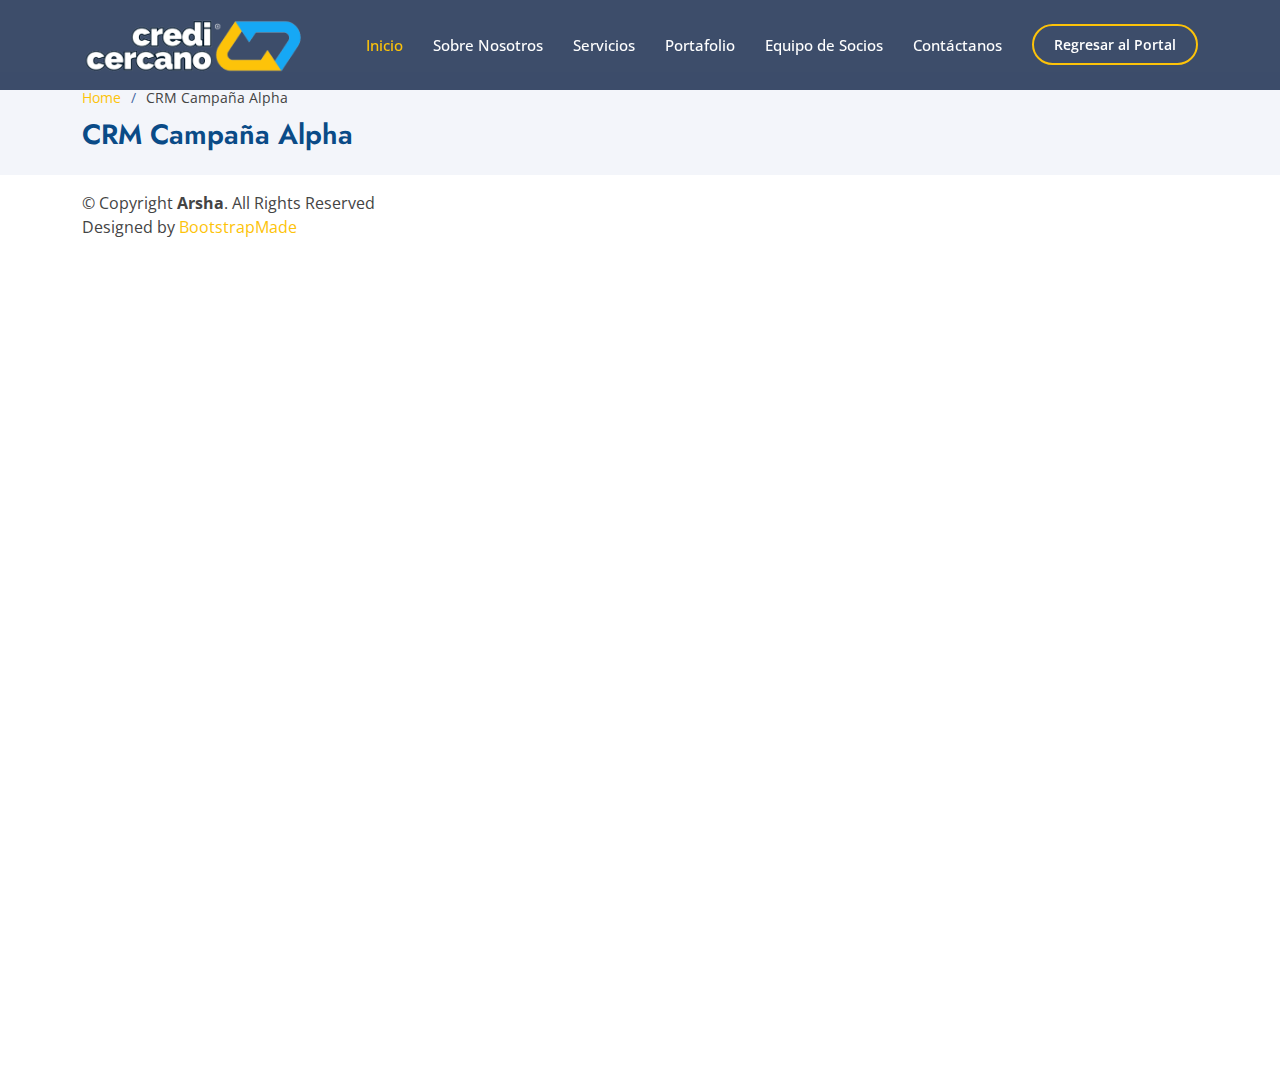
<file: crm-page.html>
<!DOCTYPE html>
<html lang="en">

<head>
  <meta charset="utf-8">
  <meta content="width=device-width, initial-scale=1.0" name="viewport">

  <title>CRM Campaña Alpha</title>
  <meta content="" name="description">
  <meta content="" name="keywords">

  <!-- Favicons -->
  <link href="assets/img/Logotipo Google Workspace - copia.png" rel="icon">
  <link href="assets/img/apple-touch-icon.png" rel="apple-touch-icon">

  <!-- Google Fonts -->
  <link href="https://fonts.googleapis.com/css?family=Open+Sans:300,300i,400,400i,600,600i,700,700i|Jost:300,300i,400,400i,500,500i,600,600i,700,700i|Poppins:300,300i,400,400i,500,500i,600,600i,700,700i" rel="stylesheet">

  <!-- Vendor CSS Files -->
  <link href="assets/vendor/aos/aos.css" rel="stylesheet">
  <link href="assets/vendor/bootstrap/css/bootstrap.min.css" rel="stylesheet">
  <link href="assets/vendor/bootstrap-icons/bootstrap-icons.css" rel="stylesheet">
  <link href="assets/vendor/boxicons/css/boxicons.min.css" rel="stylesheet">
  <link href="assets/vendor/glightbox/css/glightbox.min.css" rel="stylesheet">
  <link href="assets/vendor/remixicon/remixicon.css" rel="stylesheet">
  <link href="assets/vendor/swiper/swiper-bundle.min.css" rel="stylesheet">

  <!-- Template Main CSS File -->
  <link href="assets/css/style.css" rel="stylesheet">

  <!-- =======================================================
  * Template Name: Arsha - v4.10.0
  * Template URL: https://bootstrapmade.com/arsha-free-bootstrap-html-template-corporate/
  * Author: BootstrapMade.com
  * License: https://bootstrapmade.com/license/
  ======================================================== -->
</head>

<body>

  <!-- ======= Header ======= -->
  <header id="header" class="fixed-top header-inner-pages">
    <div class="container d-flex align-items-center">

      <!-- Uncomment below if you prefer to use an image logo -->
      <a href="index.html" class="logo me-auto"><img src="assets/img/Logotipo Google Workspace.png" alt="" class="img-fluid"></a>

      <nav id="navbar" class="navbar">
        <ul>
          <li><a class="nav-link scrollto active" href="#hero">Inicio</a></li>
          <li><a class="nav-link scrollto" href="#about">Sobre Nosotros</a></li>
          <li><a class="nav-link scrollto" href="#services">Servicios</a></li>
          <li><a class="nav-link   scrollto" href="#portfolio">Portafolio</a></li>
          <li><a class="nav-link scrollto" href="#team">Equipo de Socios</a></li>
          <li><a class="nav-link scrollto" href="#contact">Contáctanos</a></li>
          <li><a class="getstarted scrollto" href="https://sites.google.com/credicercano.com/credicercano-intranet/inicio" target="_blank">Regresar al Portal</a></li>
        </ul>
        <i class="bi bi-list mobile-nav-toggle"></i>
      </nav><!-- .navbar -->

    </div>
  </header><!-- End Header -->

  <main id="main">

    <!-- ======= Breadcrumbs ======= -->
    <section id="breadcrumbs" class="breadcrumbs">
      <div class="container">

        <ol>
          <li><a href="index.html">Home</a></li>
          <li>CRM Campaña Alpha</li>
        </ol>
        <h2>CRM Campaña Alpha</h2>

      </div>
    </section><!-- End Breadcrumbs -->

    <style>
    .container_crm {
      position: static;
      width: 100%;
    }
    
    /* Then style the iframe to fit in the container div with full height and width */
    .container_crm > iframe {
      position: absolute;
      top: 5;
      left: 0;
      width: 100%;
      height: 100%; 
    }
    </style>


      <div class="container">
        <p>
          <main id="main">
              <div class="container_crm">
                <p>
                  <div class="container_crm">
                    <iframe
                        src="https://script.google.com/macros/s/AKfycbyu-OQ7svZPIYSpxCdyyRHMVtt7QLNdyIeyE5PQucYtYmHTWmlAfq0sC0PMJSO5UBpf/exec"
                        frameborder="0" allowfullscreen></iframe>
                    <!-- <iframe
                        src="https://www.appsheet.com/start/59b4d0fd-6e0c-4fa7-b9c9-8974d28f60b8?platform=desktop#vss=[base64]&row=Sulaco%20Inc&view=Leads_Detail&appName=CredicercanoApp-172873862"
                        frameborder="0" allowfullscreen></iframe> -->
                </div>
                </p>
              </div>
        
          </main><!-- End #main -->
        </p>
      </div>

  </main><!-- End #main -->



    <div class="container footer-bottom clearfix">
      <div class="copyright">
        &copy; Copyright <strong><span>Arsha</span></strong>. All Rights Reserved
      </div>
      <div class="credits">
        <!-- All the links in the footer should remain intact. -->
        <!-- You can delete the links only if you purchased the pro version. -->
        <!-- Licensing information: https://bootstrapmade.com/license/ -->
        <!-- Purchase the pro version with working PHP/AJAX contact form: https://bootstrapmade.com/arsha-free-bootstrap-html-template-corporate/ -->
        Designed by <a href="https://bootstrapmade.com/">BootstrapMade</a>
      </div>
    </div>
  </footer><!-- End Footer -->

  <div id="preloader"></div>
  <a href="#" class="back-to-top d-flex align-items-center justify-content-center"><i class="bi bi-arrow-up-short"></i></a>

  <!-- Vendor JS Files -->
  <script src="assets/vendor/aos/aos.js"></script>
  <script src="assets/vendor/bootstrap/js/bootstrap.bundle.min.js"></script>
  <script src="assets/vendor/glightbox/js/glightbox.min.js"></script>
  <script src="assets/vendor/isotope-layout/isotope.pkgd.min.js"></script>
  <script src="assets/vendor/swiper/swiper-bundle.min.js"></script>
  <script src="assets/vendor/waypoints/noframework.waypoints.js"></script>
  <script src="assets/vendor/php-email-form/validate.js"></script>

  <!-- Template Main JS File -->
  <script src="assets/js/main.js"></script>

</body>

</html>
</file>
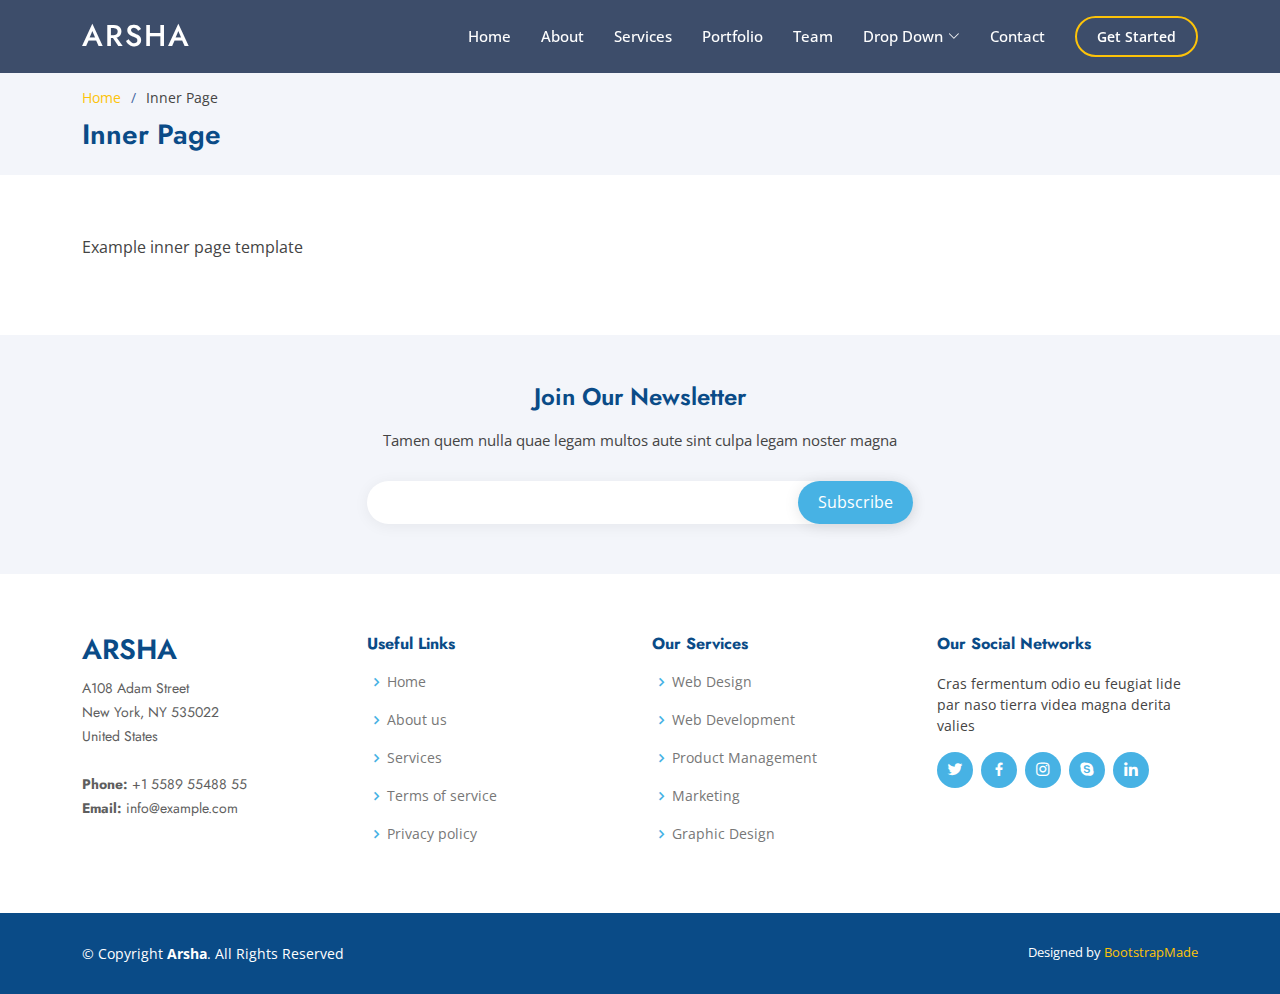
<file: inner-page.html>
<!DOCTYPE html>
<html lang="en">

<head>
  <meta charset="utf-8">
  <meta content="width=device-width, initial-scale=1.0" name="viewport">

  <title>Inner Page - Arsha Bootstrap Template</title>
  <meta content="" name="description">
  <meta content="" name="keywords">

  <!-- Favicons -->
  <link href="assets/img/favicon.png" rel="icon">
  <link href="assets/img/apple-touch-icon.png" rel="apple-touch-icon">

  <!-- Google Fonts -->
  <link href="https://fonts.googleapis.com/css?family=Open+Sans:300,300i,400,400i,600,600i,700,700i|Jost:300,300i,400,400i,500,500i,600,600i,700,700i|Poppins:300,300i,400,400i,500,500i,600,600i,700,700i" rel="stylesheet">

  <!-- Vendor CSS Files -->
  <link href="assets/vendor/aos/aos.css" rel="stylesheet">
  <link href="assets/vendor/bootstrap/css/bootstrap.min.css" rel="stylesheet">
  <link href="assets/vendor/bootstrap-icons/bootstrap-icons.css" rel="stylesheet">
  <link href="assets/vendor/boxicons/css/boxicons.min.css" rel="stylesheet">
  <link href="assets/vendor/glightbox/css/glightbox.min.css" rel="stylesheet">
  <link href="assets/vendor/remixicon/remixicon.css" rel="stylesheet">
  <link href="assets/vendor/swiper/swiper-bundle.min.css" rel="stylesheet">

  <!-- Template Main CSS File -->
  <link href="assets/css/style.css" rel="stylesheet">

  <!-- =======================================================
  * Template Name: Arsha - v4.10.0
  * Template URL: https://bootstrapmade.com/arsha-free-bootstrap-html-template-corporate/
  * Author: BootstrapMade.com
  * License: https://bootstrapmade.com/license/
  ======================================================== -->
</head>

<body>

  <!-- ======= Header ======= -->
  <header id="header" class="fixed-top header-inner-pages">
    <div class="container d-flex align-items-center">

      <h1 class="logo me-auto"><a href="index.html">Arsha</a></h1>
      <!-- Uncomment below if you prefer to use an image logo -->
      <!-- <a href="index.html" class="logo me-auto"><img src="assets/img/logo.png" alt="" class="img-fluid"></a>-->

      <nav id="navbar" class="navbar">
        <ul>
          <li><a class="nav-link scrollto " href="#hero">Home</a></li>
          <li><a class="nav-link scrollto" href="#about">About</a></li>
          <li><a class="nav-link scrollto" href="#services">Services</a></li>
          <li><a class="nav-link   scrollto" href="#portfolio">Portfolio</a></li>
          <li><a class="nav-link scrollto" href="#team">Team</a></li>
          <li class="dropdown"><a href="#"><span>Drop Down</span> <i class="bi bi-chevron-down"></i></a>
            <ul>
              <li><a href="#">Drop Down 1</a></li>
              <li class="dropdown"><a href="#"><span>Deep Drop Down</span> <i class="bi bi-chevron-right"></i></a>
                <ul>
                  <li><a href="#">Deep Drop Down 1</a></li>
                  <li><a href="#">Deep Drop Down 2</a></li>
                  <li><a href="#">Deep Drop Down 3</a></li>
                  <li><a href="#">Deep Drop Down 4</a></li>
                  <li><a href="#">Deep Drop Down 5</a></li>
                </ul>
              </li>
              <li><a href="#">Drop Down 2</a></li>
              <li><a href="#">Drop Down 3</a></li>
              <li><a href="#">Drop Down 4</a></li>
            </ul>
          </li>
          <li><a class="nav-link scrollto" href="#contact">Contact</a></li>
          <li><a class="getstarted scrollto" href="#about">Get Started</a></li>
        </ul>
        <i class="bi bi-list mobile-nav-toggle"></i>
      </nav><!-- .navbar -->

    </div>
  </header><!-- End Header -->

  <main id="main">

    <!-- ======= Breadcrumbs ======= -->
    <section id="breadcrumbs" class="breadcrumbs">
      <div class="container">

        <ol>
          <li><a href="index.html">Home</a></li>
          <li>Inner Page</li>
        </ol>
        <h2>Inner Page</h2>

      </div>
    </section><!-- End Breadcrumbs -->

    <section class="inner-page">
      <div class="container">
        <p>
          Example inner page template
        </p>
      </div>
    </section>

  </main><!-- End #main -->

  <!-- ======= Footer ======= -->
  <footer id="footer">

    <div class="footer-newsletter">
      <div class="container">
        <div class="row justify-content-center">
          <div class="col-lg-6">
            <h4>Join Our Newsletter</h4>
            <p>Tamen quem nulla quae legam multos aute sint culpa legam noster magna</p>
            <form action="" method="post">
              <input type="email" name="email"><input type="submit" value="Subscribe">
            </form>
          </div>
        </div>
      </div>
    </div>

    <div class="footer-top">
      <div class="container">
        <div class="row">

          <div class="col-lg-3 col-md-6 footer-contact">
            <h3>Arsha</h3>
            <p>
              A108 Adam Street <br>
              New York, NY 535022<br>
              United States <br><br>
              <strong>Phone:</strong> +1 5589 55488 55<br>
              <strong>Email:</strong> info@example.com<br>
            </p>
          </div>

          <div class="col-lg-3 col-md-6 footer-links">
            <h4>Useful Links</h4>
            <ul>
              <li><i class="bx bx-chevron-right"></i> <a href="#">Home</a></li>
              <li><i class="bx bx-chevron-right"></i> <a href="#">About us</a></li>
              <li><i class="bx bx-chevron-right"></i> <a href="#">Services</a></li>
              <li><i class="bx bx-chevron-right"></i> <a href="#">Terms of service</a></li>
              <li><i class="bx bx-chevron-right"></i> <a href="#">Privacy policy</a></li>
            </ul>
          </div>

          <div class="col-lg-3 col-md-6 footer-links">
            <h4>Our Services</h4>
            <ul>
              <li><i class="bx bx-chevron-right"></i> <a href="#">Web Design</a></li>
              <li><i class="bx bx-chevron-right"></i> <a href="#">Web Development</a></li>
              <li><i class="bx bx-chevron-right"></i> <a href="#">Product Management</a></li>
              <li><i class="bx bx-chevron-right"></i> <a href="#">Marketing</a></li>
              <li><i class="bx bx-chevron-right"></i> <a href="#">Graphic Design</a></li>
            </ul>
          </div>

          <div class="col-lg-3 col-md-6 footer-links">
            <h4>Our Social Networks</h4>
            <p>Cras fermentum odio eu feugiat lide par naso tierra videa magna derita valies</p>
            <div class="social-links mt-3">
              <a href="#" class="twitter"><i class="bx bxl-twitter"></i></a>
              <a href="#" class="facebook"><i class="bx bxl-facebook"></i></a>
              <a href="#" class="instagram"><i class="bx bxl-instagram"></i></a>
              <a href="#" class="google-plus"><i class="bx bxl-skype"></i></a>
              <a href="#" class="linkedin"><i class="bx bxl-linkedin"></i></a>
            </div>
          </div>

        </div>
      </div>
    </div>

    <div class="container footer-bottom clearfix">
      <div class="copyright">
        &copy; Copyright <strong><span>Arsha</span></strong>. All Rights Reserved
      </div>
      <div class="credits">
        <!-- All the links in the footer should remain intact. -->
        <!-- You can delete the links only if you purchased the pro version. -->
        <!-- Licensing information: https://bootstrapmade.com/license/ -->
        <!-- Purchase the pro version with working PHP/AJAX contact form: https://bootstrapmade.com/arsha-free-bootstrap-html-template-corporate/ -->
        Designed by <a href="https://bootstrapmade.com/">BootstrapMade</a>
      </div>
    </div>
  </footer><!-- End Footer -->

  <div id="preloader"></div>
  <a href="#" class="back-to-top d-flex align-items-center justify-content-center"><i class="bi bi-arrow-up-short"></i></a>

  <!-- Vendor JS Files -->
  <script src="assets/vendor/aos/aos.js"></script>
  <script src="assets/vendor/bootstrap/js/bootstrap.bundle.min.js"></script>
  <script src="assets/vendor/glightbox/js/glightbox.min.js"></script>
  <script src="assets/vendor/isotope-layout/isotope.pkgd.min.js"></script>
  <script src="assets/vendor/swiper/swiper-bundle.min.js"></script>
  <script src="assets/vendor/waypoints/noframework.waypoints.js"></script>
  <script src="assets/vendor/php-email-form/validate.js"></script>

  <!-- Template Main JS File -->
  <script src="assets/js/main.js"></script>

</body>

</html>
</file>
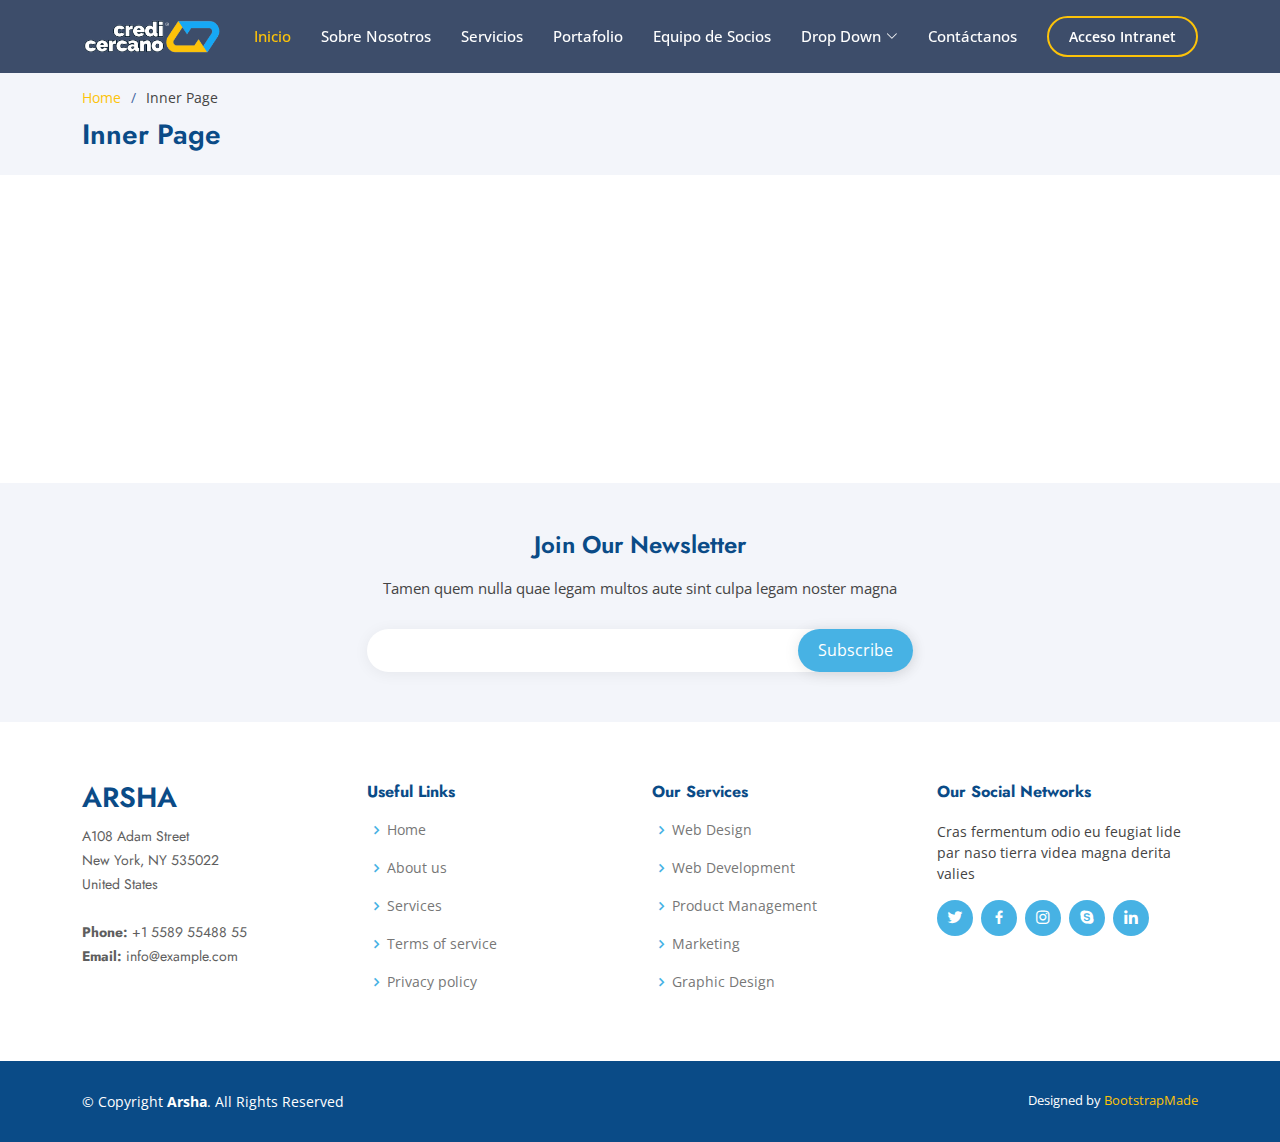
<file: intranet-page.html>
<!DOCTYPE html>
<html lang="en">

<head>
  <meta charset="utf-8">
  <meta content="width=device-width, initial-scale=1.0" name="viewport">

  <title>Inner Page - Arsha Bootstrap Template</title>
  <meta content="" name="description">
  <meta content="" name="keywords">

  <!-- Favicons -->
  <link href="assets/img/favicon.png" rel="icon">
  <link href="assets/img/apple-touch-icon.png" rel="apple-touch-icon">

  <!-- Google Fonts -->
  <link href="https://fonts.googleapis.com/css?family=Open+Sans:300,300i,400,400i,600,600i,700,700i|Jost:300,300i,400,400i,500,500i,600,600i,700,700i|Poppins:300,300i,400,400i,500,500i,600,600i,700,700i" rel="stylesheet">

  <!-- Vendor CSS Files -->
  <link href="assets/vendor/aos/aos.css" rel="stylesheet">
  <link href="assets/vendor/bootstrap/css/bootstrap.min.css" rel="stylesheet">
  <link href="assets/vendor/bootstrap-icons/bootstrap-icons.css" rel="stylesheet">
  <link href="assets/vendor/boxicons/css/boxicons.min.css" rel="stylesheet">
  <link href="assets/vendor/glightbox/css/glightbox.min.css" rel="stylesheet">
  <link href="assets/vendor/remixicon/remixicon.css" rel="stylesheet">
  <link href="assets/vendor/swiper/swiper-bundle.min.css" rel="stylesheet">

  <!-- Template Main CSS File -->
  <link href="assets/css/style.css" rel="stylesheet">

  <!-- =======================================================
  * Template Name: Arsha - v4.10.0
  * Template URL: https://bootstrapmade.com/arsha-free-bootstrap-html-template-corporate/
  * Author: BootstrapMade.com
  * License: https://bootstrapmade.com/license/
  ======================================================== -->
</head>

<body>

  <!-- ======= Header ======= -->
  <header id="header" class="fixed-top header-inner-pages">
    <div class="container d-flex align-items-center">

      <!-- Uncomment below if you prefer to use an image logo -->
      <a href="index.html" class="logo me-auto"><img src="assets/img/Logotipo Google Workspace.png" alt="" class="img-fluid"></a>

      <nav id="navbar" class="navbar">
        <ul>
          <li><a class="nav-link scrollto active" href="#hero">Inicio</a></li>
          <li><a class="nav-link scrollto" href="#about">Sobre Nosotros</a></li>
          <li><a class="nav-link scrollto" href="#services">Servicios</a></li>
          <li><a class="nav-link   scrollto" href="#portfolio">Portafolio</a></li>
          <li><a class="nav-link scrollto" href="#team">Equipo de Socios</a></li>
          <li class="dropdown"><a href="#"><span>Drop Down</span> <i class="bi bi-chevron-down"></i></a>
            <ul>
              <li><a href="#">Drop Down 1</a></li>
              <li class="dropdown"><a href="#"><span>Deep Drop Down</span> <i class="bi bi-chevron-right"></i></a>
                <ul>
                  <li><a href="#">Deep Drop Down 1</a></li>
                  <li><a href="#">Deep Drop Down 2</a></li>
                  <li><a href="#">Deep Drop Down 3</a></li>
                  <li><a href="#">Deep Drop Down 4</a></li>
                  <li><a href="#">Deep Drop Down 5</a></li>
                </ul>
              </li>
              <li><a href="#">Drop Down 2</a></li>
              <li><a href="#">Drop Down 3</a></li>
              <li><a href="#">Drop Down 4</a></li>
            </ul>
          </li>
          <li><a class="nav-link scrollto" href="#contact">Contáctanos</a></li>
          <li><a class="getstarted scrollto" href="https://sites.google.com/credicercano.com/credicercano-intranet/inicio" target="_blank">Acceso Intranet</a></li>
        </ul>
        <i class="bi bi-list mobile-nav-toggle"></i>
      </nav><!-- .navbar -->

    </div>
  </header><!-- End Header -->

  <main id="main">

    <!-- ======= Breadcrumbs ======= -->
    <section id="breadcrumbs" class="breadcrumbs">
      <div class="container">

        <ol>
          <li><a href="index.html">Home</a></li>
          <li>Inner Page</li>
        </ol>
        <h2>Inner Page</h2>

      </div>
    </section><!-- End Breadcrumbs -->

    <section class="inner-page">
      <div class="container">
        <p>
          <div class="container">
            <iframe
                src="https://sites.google.com/credicercano.com/credicercano-intranet/inicio"
                frameborder="0" allowfullscreen></iframe>
        </div>
        </p>
      </div>
    </section>

  </main><!-- End #main -->

  <!-- ======= Footer ======= -->
  <footer id="footer">

    <div class="footer-newsletter">
      <div class="container">
        <div class="row justify-content-center">
          <div class="col-lg-6">
            <h4>Join Our Newsletter</h4>
            <p>Tamen quem nulla quae legam multos aute sint culpa legam noster magna</p>
            <form action="" method="post">
              <input type="email" name="email"><input type="submit" value="Subscribe">
            </form>
          </div>
        </div>
      </div>
    </div>

    <div class="footer-top">
      <div class="container">
        <div class="row">

          <div class="col-lg-3 col-md-6 footer-contact">
            <h3>Arsha</h3>
            <p>
              A108 Adam Street <br>
              New York, NY 535022<br>
              United States <br><br>
              <strong>Phone:</strong> +1 5589 55488 55<br>
              <strong>Email:</strong> info@example.com<br>
            </p>
          </div>

          <div class="col-lg-3 col-md-6 footer-links">
            <h4>Useful Links</h4>
            <ul>
              <li><i class="bx bx-chevron-right"></i> <a href="#">Home</a></li>
              <li><i class="bx bx-chevron-right"></i> <a href="#">About us</a></li>
              <li><i class="bx bx-chevron-right"></i> <a href="#">Services</a></li>
              <li><i class="bx bx-chevron-right"></i> <a href="#">Terms of service</a></li>
              <li><i class="bx bx-chevron-right"></i> <a href="#">Privacy policy</a></li>
            </ul>
          </div>

          <div class="col-lg-3 col-md-6 footer-links">
            <h4>Our Services</h4>
            <ul>
              <li><i class="bx bx-chevron-right"></i> <a href="#">Web Design</a></li>
              <li><i class="bx bx-chevron-right"></i> <a href="#">Web Development</a></li>
              <li><i class="bx bx-chevron-right"></i> <a href="#">Product Management</a></li>
              <li><i class="bx bx-chevron-right"></i> <a href="#">Marketing</a></li>
              <li><i class="bx bx-chevron-right"></i> <a href="#">Graphic Design</a></li>
            </ul>
          </div>

          <div class="col-lg-3 col-md-6 footer-links">
            <h4>Our Social Networks</h4>
            <p>Cras fermentum odio eu feugiat lide par naso tierra videa magna derita valies</p>
            <div class="social-links mt-3">
              <a href="#" class="twitter"><i class="bx bxl-twitter"></i></a>
              <a href="#" class="facebook"><i class="bx bxl-facebook"></i></a>
              <a href="#" class="instagram"><i class="bx bxl-instagram"></i></a>
              <a href="#" class="google-plus"><i class="bx bxl-skype"></i></a>
              <a href="#" class="linkedin"><i class="bx bxl-linkedin"></i></a>
            </div>
          </div>

        </div>
      </div>
    </div>

    <div class="container footer-bottom clearfix">
      <div class="copyright">
        &copy; Copyright <strong><span>Arsha</span></strong>. All Rights Reserved
      </div>
      <div class="credits">
        <!-- All the links in the footer should remain intact. -->
        <!-- You can delete the links only if you purchased the pro version. -->
        <!-- Licensing information: https://bootstrapmade.com/license/ -->
        <!-- Purchase the pro version with working PHP/AJAX contact form: https://bootstrapmade.com/arsha-free-bootstrap-html-template-corporate/ -->
        Designed by <a href="https://bootstrapmade.com/">BootstrapMade</a>
      </div>
    </div>
  </footer><!-- End Footer -->

  <div id="preloader"></div>
  <a href="#" class="back-to-top d-flex align-items-center justify-content-center"><i class="bi bi-arrow-up-short"></i></a>

  <!-- Vendor JS Files -->
  <script src="assets/vendor/aos/aos.js"></script>
  <script src="assets/vendor/bootstrap/js/bootstrap.bundle.min.js"></script>
  <script src="assets/vendor/glightbox/js/glightbox.min.js"></script>
  <script src="assets/vendor/isotope-layout/isotope.pkgd.min.js"></script>
  <script src="assets/vendor/swiper/swiper-bundle.min.js"></script>
  <script src="assets/vendor/waypoints/noframework.waypoints.js"></script>
  <script src="assets/vendor/php-email-form/validate.js"></script>

  <!-- Template Main JS File -->
  <script src="assets/js/main.js"></script>

</body>

</html>
</file>
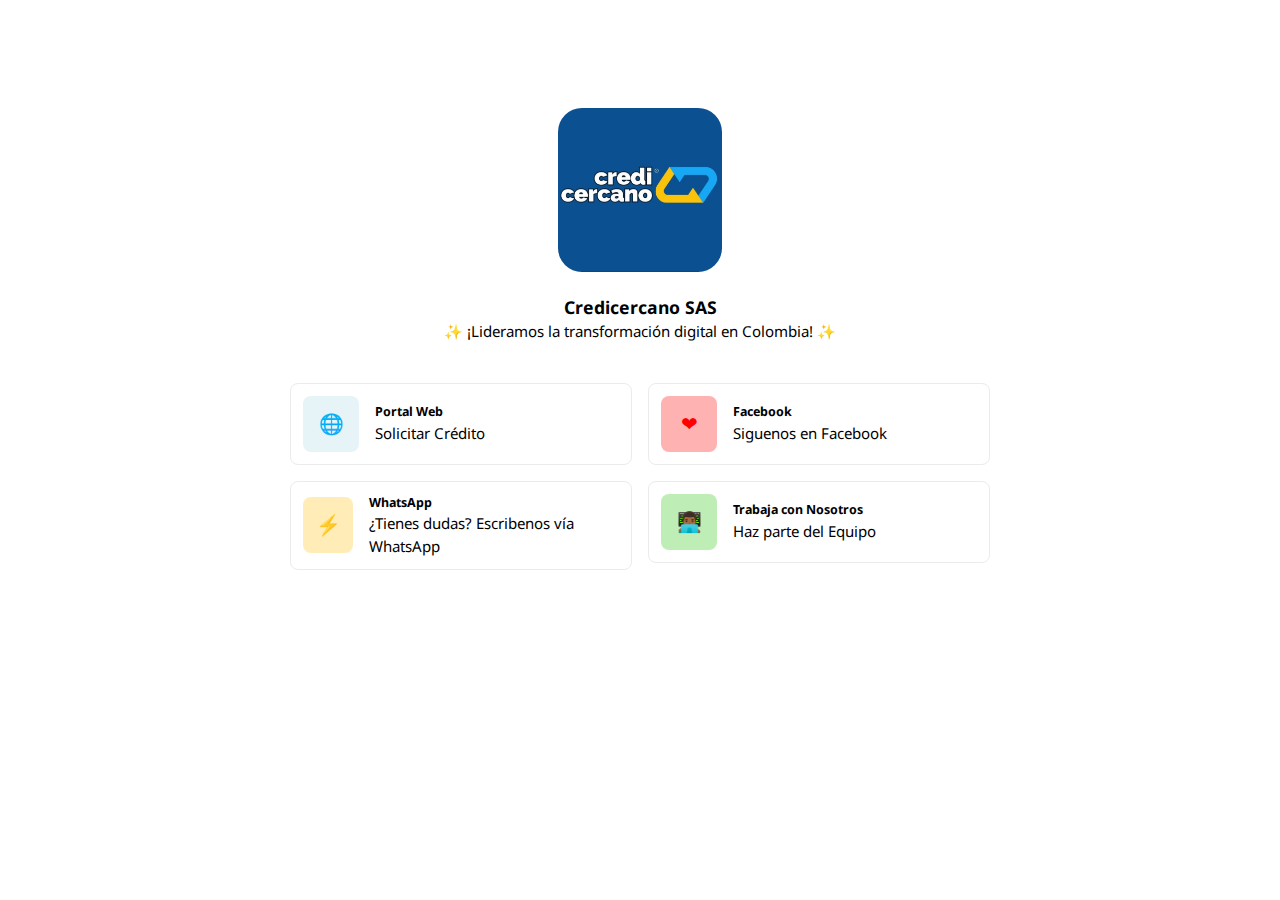
<file: landing_menu.html>
<!DOCTYPE html>
<html lang="en">
<head>
  <meta charset="UTF-8">
  <meta name="viewport" content="width=device-width, initial-scale=1.0">
  <title>Credicercano-Landing-Menu</title>
</head>
<body>
  <main>
    <header>
      <img src="assets/img/Logo WhatsApp.png" alt="Linktree photo" />
      <h3>Credicercano SAS</h3>
      <span>✨ ¡Lideramos la transformación digital en Colombia! ✨</span>
    </header>
    <nav class="linktree-nav">
      <ul>
        <li>
          <a href="#">
            <div class="linktree-box">
              <div class="icon-box" style="--color: 195, 53%, 79%">🌐</div>
              <div>
                <h5>Portal Web</h5>
                <span>Solicitar Crédito</span>
              </div>
            </div>
          </a>
        </li>
        <li>
          <a href="#">
            <div class="linktree-box">
              <div class="icon-box" style="--color: 0, 100%, 50%">❤</div>
              <div>
                <h5>Facebook</h5>
                <span>Siguenos en Facebook</span>
              </div>
            </div>
          </a>
        </li>
        <li>
          <a href="#">
            <div class="linktree-box">
              <div class="icon-box" style="--color: 44, 100%, 53%">⚡</div>
              <div>
                <h5>WhatsApp</h5>
                <span>¿Tienes dudas? Escribenos vía WhatsApp </span>
              </div>
            </div>
          </a>
        </li>
        <li>
          <a href="#">
            <div class="linktree-box" style="--color: 110, 91%, 40%">
              <div class="icon-box">👨🏾‍💻</div>
              <div>
                <h5>Trabaja con Nosotros</h5>
                <span>Haz parte del Equipo</span>
              </div>
            </div>
          </a>
        </li>
      </ul>
    </nav>
  </main>
  <body>
<style>
 @import url("https://fonts.googleapis.com/css2?family=Noto+Sans:wght@400;700&display=swap");

*,
*::before,
::after {
  padding: 0;
  margin: 0;
}

html {
  font-size: 100%;
  box-sizing: border-box;
  scroll-behavior: smooth;
}

body {
  font-size: 0.94rem;
  font-family: Poppins, Noto Sans, sans-serif;
  text-align: center;
  line-height: 1.5;
  
}

main {
  padding: 12vh 0;
}

img[alt="Linktree photo"] {
  --scale: 164px;
  width: var(--scale);
  height: var(--scale);
  border-radius: 24px;
}

img[alt="Linktree photo"] + h3 {
  margin: 16px 0 0px;
}

.linktree-nav {
  margin: 40px auto 0;
  width: 95%;
  max-width: 700px;
}

.linktree-nav ul {
  display: grid;
  gap: 1rem;
  list-style: none;
}

.linktree-nav a {
  text-decoration: none;
  color: inherit;
}

.linktree-box {
  display: flex;
  align-items: center;
  text-align: start;
  padding: 12px 12px;
  border: 1px solid #ebebeb;
  border-radius: 8px;
  background: #fff;
}

.linktree-box .icon-box {
  --scale: 56px;
  width: var(--scale);
  height: var(--scale);
  font-size: 1.25rem;
  background: hsl(var(--color), 30%);
  color: hsl(var(--color));
  display: flex;
  align-items: center;
  justify-content: center;
  border-radius: 8px;
  margin-right: 16px;
}

@media (min-width: 600px) {
  .linktree-nav ul {
    grid-template-columns: repeat(2, 1fr);
  }
}

</style>
</html>
</file>
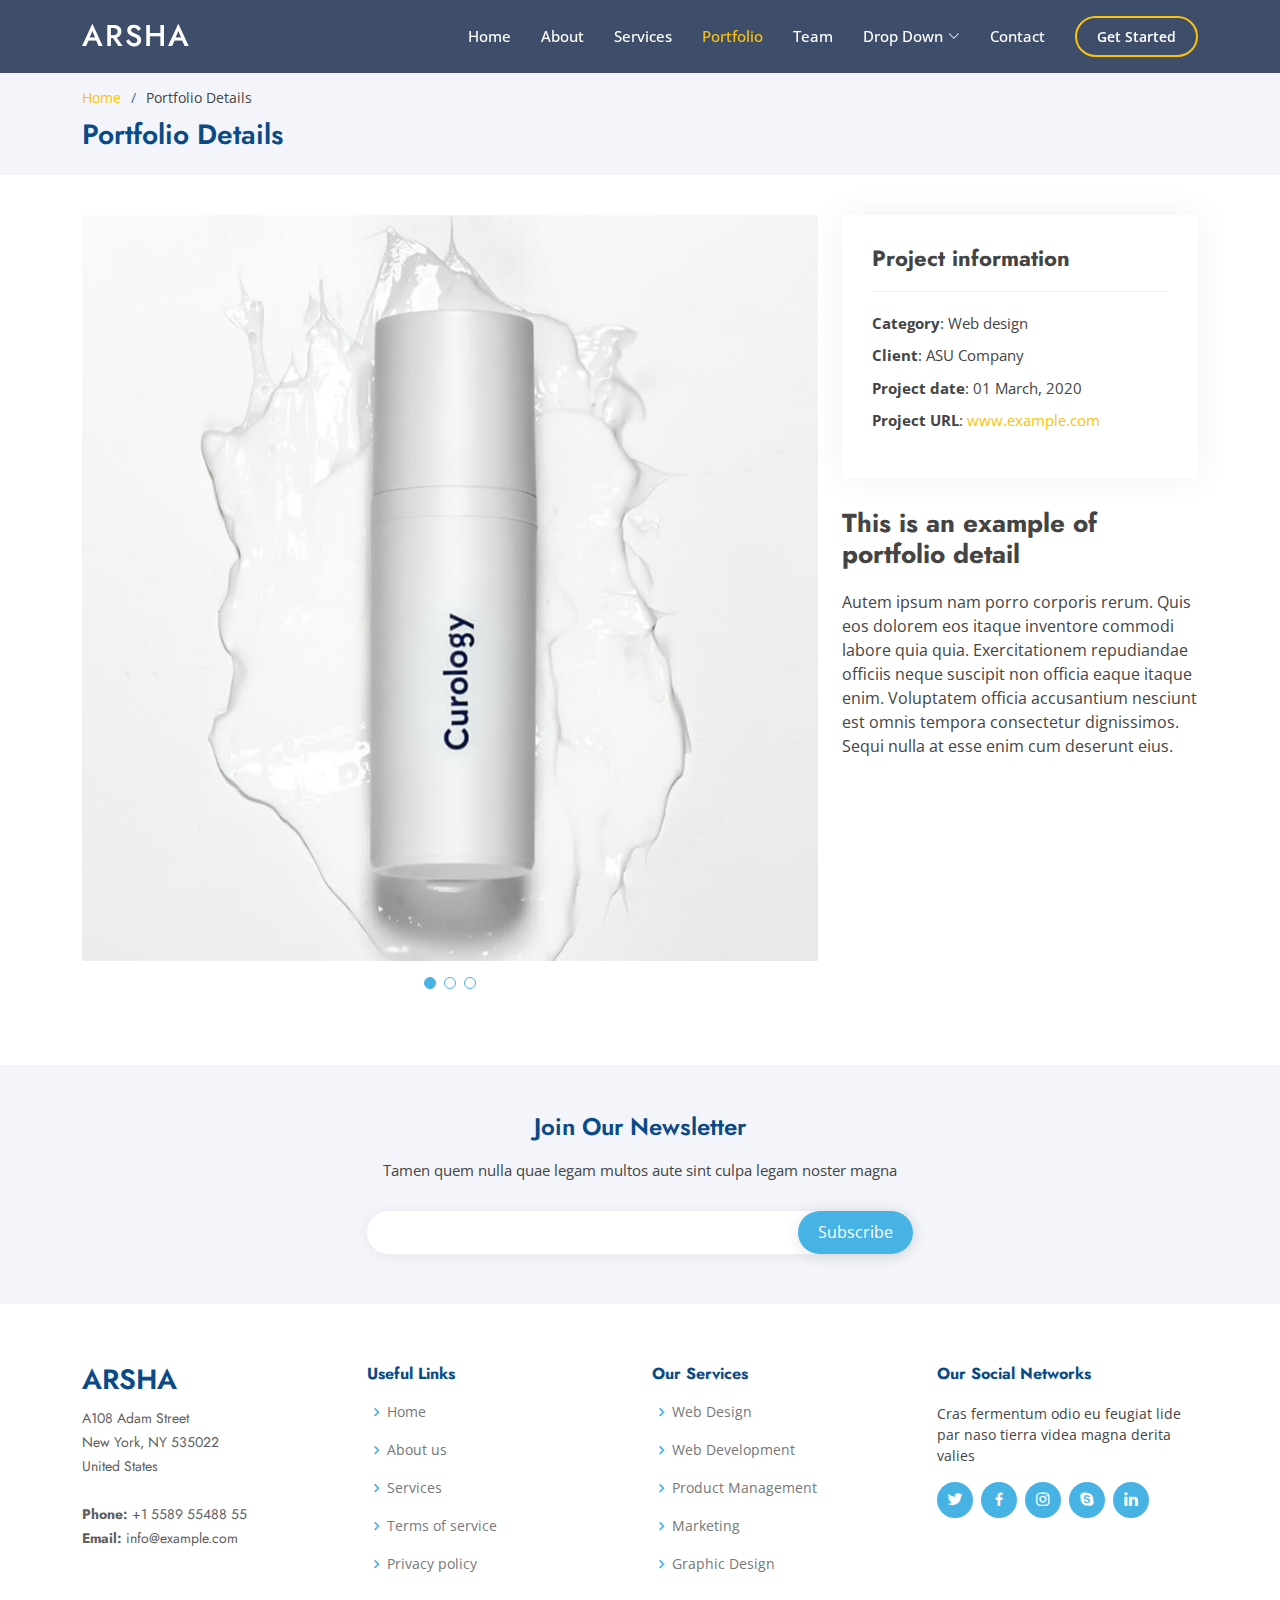
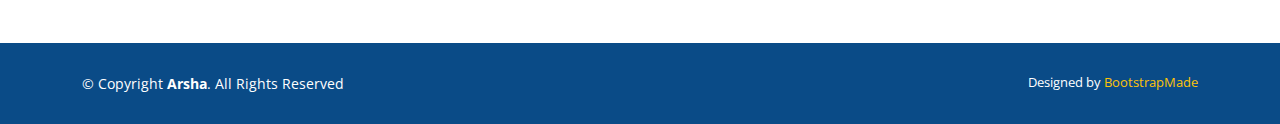
<file: portfolio-details.html>
<!DOCTYPE html>
<html lang="en">

<head>
  <meta charset="utf-8">
  <meta content="width=device-width, initial-scale=1.0" name="viewport">

  <title>Portfolio Details - Arsha Bootstrap Template</title>
  <meta content="" name="description">
  <meta content="" name="keywords">

  <!-- Favicons -->
  <link href="assets/img/favicon.png" rel="icon">
  <link href="assets/img/apple-touch-icon.png" rel="apple-touch-icon">

  <!-- Google Fonts -->
  <link href="https://fonts.googleapis.com/css?family=Open+Sans:300,300i,400,400i,600,600i,700,700i|Jost:300,300i,400,400i,500,500i,600,600i,700,700i|Poppins:300,300i,400,400i,500,500i,600,600i,700,700i" rel="stylesheet">

  <!-- Vendor CSS Files -->
  <link href="assets/vendor/aos/aos.css" rel="stylesheet">
  <link href="assets/vendor/bootstrap/css/bootstrap.min.css" rel="stylesheet">
  <link href="assets/vendor/bootstrap-icons/bootstrap-icons.css" rel="stylesheet">
  <link href="assets/vendor/boxicons/css/boxicons.min.css" rel="stylesheet">
  <link href="assets/vendor/glightbox/css/glightbox.min.css" rel="stylesheet">
  <link href="assets/vendor/remixicon/remixicon.css" rel="stylesheet">
  <link href="assets/vendor/swiper/swiper-bundle.min.css" rel="stylesheet">

  <!-- Template Main CSS File -->
  <link href="assets/css/style.css" rel="stylesheet">

  <!-- =======================================================
  * Template Name: Arsha - v4.10.0
  * Template URL: https://bootstrapmade.com/arsha-free-bootstrap-html-template-corporate/
  * Author: BootstrapMade.com
  * License: https://bootstrapmade.com/license/
  ======================================================== -->
</head>

<body>

  <!-- ======= Header ======= -->
  <header id="header" class="fixed-top header-inner-pages">
    <div class="container d-flex align-items-center">

      <h1 class="logo me-auto"><a href="index.html">Arsha</a></h1>
      <!-- Uncomment below if you prefer to use an image logo -->
      <!-- <a href="index.html" class="logo me-auto"><img src="assets/img/logo.png" alt="" class="img-fluid"></a>-->

      <nav id="navbar" class="navbar">
        <ul>
          <li><a class="nav-link scrollto " href="#hero">Home</a></li>
          <li><a class="nav-link scrollto" href="#about">About</a></li>
          <li><a class="nav-link scrollto" href="#services">Services</a></li>
          <li><a class="nav-link  active scrollto" href="#portfolio">Portfolio</a></li>
          <li><a class="nav-link scrollto" href="#team">Team</a></li>
          <li class="dropdown"><a href="#"><span>Drop Down</span> <i class="bi bi-chevron-down"></i></a>
            <ul>
              <li><a href="#">Drop Down 1</a></li>
              <li class="dropdown"><a href="#"><span>Deep Drop Down</span> <i class="bi bi-chevron-right"></i></a>
                <ul>
                  <li><a href="#">Deep Drop Down 1</a></li>
                  <li><a href="#">Deep Drop Down 2</a></li>
                  <li><a href="#">Deep Drop Down 3</a></li>
                  <li><a href="#">Deep Drop Down 4</a></li>
                  <li><a href="#">Deep Drop Down 5</a></li>
                </ul>
              </li>
              <li><a href="#">Drop Down 2</a></li>
              <li><a href="#">Drop Down 3</a></li>
              <li><a href="#">Drop Down 4</a></li>
            </ul>
          </li>
          <li><a class="nav-link scrollto" href="#contact">Contact</a></li>
          <li><a class="getstarted scrollto" href="#about">Get Started</a></li>
        </ul>
        <i class="bi bi-list mobile-nav-toggle"></i>
      </nav><!-- .navbar -->

    </div>
  </header><!-- End Header -->

  <main id="main">

    <!-- ======= Breadcrumbs ======= -->
    <section id="breadcrumbs" class="breadcrumbs">
      <div class="container">

        <ol>
          <li><a href="index.html">Home</a></li>
          <li>Portfolio Details</li>
        </ol>
        <h2>Portfolio Details</h2>

      </div>
    </section><!-- End Breadcrumbs -->

    <!-- ======= Portfolio Details Section ======= -->
    <section id="portfolio-details" class="portfolio-details">
      <div class="container">

        <div class="row gy-4">

          <div class="col-lg-8">
            <div class="portfolio-details-slider swiper">
              <div class="swiper-wrapper align-items-center">

                <div class="swiper-slide">
                  <img src="assets/img/portfolio/portfolio-1.jpg" alt="">
                </div>

                <div class="swiper-slide">
                  <img src="assets/img/portfolio/portfolio-2.jpg" alt="">
                </div>

                <div class="swiper-slide">
                  <img src="assets/img/portfolio/portfolio-3.jpg" alt="">
                </div>

              </div>
              <div class="swiper-pagination"></div>
            </div>
          </div>

          <div class="col-lg-4">
            <div class="portfolio-info">
              <h3>Project information</h3>
              <ul>
                <li><strong>Category</strong>: Web design</li>
                <li><strong>Client</strong>: ASU Company</li>
                <li><strong>Project date</strong>: 01 March, 2020</li>
                <li><strong>Project URL</strong>: <a href="#">www.example.com</a></li>
              </ul>
            </div>
            <div class="portfolio-description">
              <h2>This is an example of portfolio detail</h2>
              <p>
                Autem ipsum nam porro corporis rerum. Quis eos dolorem eos itaque inventore commodi labore quia quia. Exercitationem repudiandae officiis neque suscipit non officia eaque itaque enim. Voluptatem officia accusantium nesciunt est omnis tempora consectetur dignissimos. Sequi nulla at esse enim cum deserunt eius.
              </p>
            </div>
          </div>

        </div>

      </div>
    </section><!-- End Portfolio Details Section -->

  </main><!-- End #main -->

  <!-- ======= Footer ======= -->
  <footer id="footer">

    <div class="footer-newsletter">
      <div class="container">
        <div class="row justify-content-center">
          <div class="col-lg-6">
            <h4>Join Our Newsletter</h4>
            <p>Tamen quem nulla quae legam multos aute sint culpa legam noster magna</p>
            <form action="" method="post">
              <input type="email" name="email"><input type="submit" value="Subscribe">
            </form>
          </div>
        </div>
      </div>
    </div>

    <div class="footer-top">
      <div class="container">
        <div class="row">

          <div class="col-lg-3 col-md-6 footer-contact">
            <h3>Arsha</h3>
            <p>
              A108 Adam Street <br>
              New York, NY 535022<br>
              United States <br><br>
              <strong>Phone:</strong> +1 5589 55488 55<br>
              <strong>Email:</strong> info@example.com<br>
            </p>
          </div>

          <div class="col-lg-3 col-md-6 footer-links">
            <h4>Useful Links</h4>
            <ul>
              <li><i class="bx bx-chevron-right"></i> <a href="#">Home</a></li>
              <li><i class="bx bx-chevron-right"></i> <a href="#">About us</a></li>
              <li><i class="bx bx-chevron-right"></i> <a href="#">Services</a></li>
              <li><i class="bx bx-chevron-right"></i> <a href="#">Terms of service</a></li>
              <li><i class="bx bx-chevron-right"></i> <a href="#">Privacy policy</a></li>
            </ul>
          </div>

          <div class="col-lg-3 col-md-6 footer-links">
            <h4>Our Services</h4>
            <ul>
              <li><i class="bx bx-chevron-right"></i> <a href="#">Web Design</a></li>
              <li><i class="bx bx-chevron-right"></i> <a href="#">Web Development</a></li>
              <li><i class="bx bx-chevron-right"></i> <a href="#">Product Management</a></li>
              <li><i class="bx bx-chevron-right"></i> <a href="#">Marketing</a></li>
              <li><i class="bx bx-chevron-right"></i> <a href="#">Graphic Design</a></li>
            </ul>
          </div>

          <div class="col-lg-3 col-md-6 footer-links">
            <h4>Our Social Networks</h4>
            <p>Cras fermentum odio eu feugiat lide par naso tierra videa magna derita valies</p>
            <div class="social-links mt-3">
              <a href="#" class="twitter"><i class="bx bxl-twitter"></i></a>
              <a href="#" class="facebook"><i class="bx bxl-facebook"></i></a>
              <a href="#" class="instagram"><i class="bx bxl-instagram"></i></a>
              <a href="#" class="google-plus"><i class="bx bxl-skype"></i></a>
              <a href="#" class="linkedin"><i class="bx bxl-linkedin"></i></a>
            </div>
          </div>

        </div>
      </div>
    </div>

    <div class="container footer-bottom clearfix">
      <div class="copyright">
        &copy; Copyright <strong><span>Arsha</span></strong>. All Rights Reserved
      </div>
      <div class="credits">
        <!-- All the links in the footer should remain intact. -->
        <!-- You can delete the links only if you purchased the pro version. -->
        <!-- Licensing information: https://bootstrapmade.com/license/ -->
        <!-- Purchase the pro version with working PHP/AJAX contact form: https://bootstrapmade.com/arsha-free-bootstrap-html-template-corporate/ -->
        Designed by <a href="https://bootstrapmade.com/">BootstrapMade</a>
      </div>
    </div>
  </footer><!-- End Footer -->

  <div id="preloader"></div>
  <a href="#" class="back-to-top d-flex align-items-center justify-content-center"><i class="bi bi-arrow-up-short"></i></a>

  <!-- Vendor JS Files -->
  <script src="assets/vendor/aos/aos.js"></script>
  <script src="assets/vendor/bootstrap/js/bootstrap.bundle.min.js"></script>
  <script src="assets/vendor/glightbox/js/glightbox.min.js"></script>
  <script src="assets/vendor/isotope-layout/isotope.pkgd.min.js"></script>
  <script src="assets/vendor/swiper/swiper-bundle.min.js"></script>
  <script src="assets/vendor/waypoints/noframework.waypoints.js"></script>
  <script src="assets/vendor/php-email-form/validate.js"></script>

  <!-- Template Main JS File -->
  <script src="assets/js/main.js"></script>

</body>

</html>
</file>
<file: assets/css/style.css>
/**
* Template Name: Arsha - v4.10.0
* Template URL: https://bootstrapmade.com/arsha-free-bootstrap-html-template-corporate/
* Author: BootstrapMade.com
* License: https://bootstrapmade.com/license/
*/

/*--------------------------------------------------------------
# General
--------------------------------------------------------------*/
body {
  font-family: "Open Sans", sans-serif;
  color: #444444;
}

a {
  color: #FDC309;
  text-decoration: none;
}

a:hover {
  color: #73c5eb;
  text-decoration: none;
}

h1,
h2,
h3,
h4,
h5,
h6 {
  font-family: "Jost", sans-serif;
}

/*--------------------------------------------------------------
# Preloader
--------------------------------------------------------------*/
#preloader {
  position: fixed;
  top: 0;
  left: 0;
  right: 0;
  bottom: 0;
  z-index: 9999;
  overflow: hidden;
  background: #0A4B87;
}

#preloader:before {
  content: "";
  position: fixed;
  top: calc(50% - 30px);
  left: calc(50% - 30px);
  border: 6px solid #0A4B87;
  border-top-color: #fff;
  border-bottom-color: #fff;
  border-radius: 50%;
  width: 60px;
  height: 60px;
  -webkit-animation: animate-preloader 1s linear infinite;
  animation: animate-preloader 1s linear infinite;
}

@-webkit-keyframes animate-preloader {
  0% {
    transform: rotate(0deg);
  }

  100% {
    transform: rotate(360deg);
  }
}

@keyframes animate-preloader {
  0% {
    transform: rotate(0deg);
  }

  100% {
    transform: rotate(360deg);
  }
}

/*--------------------------------------------------------------
# Back to top button
--------------------------------------------------------------*/
.back-to-top {
  position: fixed;
  visibility: hidden;
  opacity: 0;
  right: 15px;
  bottom: 15px;
  z-index: 996;
  background: #47b2e4;
  width: 40px;
  height: 40px;
  border-radius: 50px;
  transition: all 0.4s;
}

.back-to-top i {
  font-size: 24px;
  color: #fff;
  line-height: 0;
}

.back-to-top:hover {
  background: #6bc1e9;
  color: #fff;
}

.back-to-top.active {
  visibility: visible;
  opacity: 1;
}

/*--------------------------------------------------------------
# Header
--------------------------------------------------------------*/
#header {
  transition: all 0.5s;
  z-index: 997;
  padding: 15px 0;
}

#header.header-scrolled,
#header.header-inner-pages {
  background: rgba(40, 58, 90, 0.9);
}

#header .logo {
  font-size: 30px;
  margin: 0;
  padding: 0;
  line-height: 1;
  font-weight: 500;
  letter-spacing: 2px;
  text-transform: uppercase;
}

#header .logo a {
  color: #fff;
}

#header .logo img {
  max-height: 60px;
}

/*--------------------------------------------------------------
# Navigation Menu
--------------------------------------------------------------*/
/**
* Desktop Navigation 
*/
.navbar {
  padding: 0;
}

.navbar ul {
  margin: 0;
  padding: 0;
  display: flex;
  list-style: none;
  align-items: center;
}

.navbar li {
  position: relative;
}

.navbar a,
.navbar a:focus {
  display: flex;
  align-items: center;
  justify-content: space-between;
  padding: 10px 0 10px 30px;
  font-size: 15px;
  font-weight: 500;
  color: #fff;
  white-space: nowrap;
  transition: 0.3s;
}

.navbar a i,
.navbar a:focus i {
  font-size: 12px;
  line-height: 0;
  margin-left: 5px;
}

.navbar a:hover,
.navbar .active,
.navbar .active:focus,
.navbar li:hover>a {
  color: #FDC309
}

.navbar .getstarted,
.navbar .getstarted:focus {
  padding: 8px 20px;
  margin-left: 30px;
  border-radius: 50px;
  color: #fff;
  font-size: 14px;
  border: 2px solid #fdc309;
  font-weight: 600;
}

.navbar .getstarted:hover,
.navbar .getstarted:focus:hover {
  color: #fff;
  background: #fdc309;
}

.navbar .dropdown ul {
  display: block;
  position: absolute;
  left: 14px;
  top: calc(100% + 30px);
  margin: 0;
  padding: 10px 0;
  z-index: 99;
  opacity: 0;
  visibility: hidden;
  background: #fff;
  box-shadow: 0px 0px 30px rgba(127, 137, 161, 0.25);
  transition: 0.3s;
  border-radius: 4px;
}

.navbar .dropdown ul li {
  min-width: 200px;
}

.navbar .dropdown ul a {
  padding: 10px 20px;
  font-size: 14px;
  text-transform: none;
  font-weight: 500;
  color: #0c3c53;
}

.navbar .dropdown ul a i {
  font-size: 12px;
}

.navbar .dropdown ul a:hover,
.navbar .dropdown ul .active:hover,
.navbar .dropdown ul li:hover>a {
  color: #47b2e4;
}

.navbar .dropdown:hover>ul {
  opacity: 1;
  top: 100%;
  visibility: visible;
}

.navbar .dropdown .dropdown ul {
  top: 0;
  left: calc(100% - 30px);
  visibility: hidden;
}

.navbar .dropdown .dropdown:hover>ul {
  opacity: 1;
  top: 0;
  left: 100%;
  visibility: visible;
}

@media (max-width: 1366px) {
  .navbar .dropdown .dropdown ul {
    left: -90%;
  }

  .navbar .dropdown .dropdown:hover>ul {
    left: -100%;
  }
}

/**
* Mobile Navigation 
*/
.mobile-nav-toggle {
  color: #fff;
  font-size: 28px;
  cursor: pointer;
  display: none;
  line-height: 0;
  transition: 0.5s;
}

.mobile-nav-toggle.bi-x {
  color: #fff;
}

@media (max-width: 991px) {
  .mobile-nav-toggle {
    display: block;
  }

  .navbar ul {
    display: none;
  }
}

.navbar-mobile {
  position: fixed;
  overflow: hidden;
  top: 0;
  right: 0;
  left: 0;
  bottom: 0;
  background: rgba(40, 58, 90, 0.9);
  transition: 0.3s;
  z-index: 999;
}

.navbar-mobile .mobile-nav-toggle {
  position: absolute;
  top: 15px;
  right: 15px;
}

.navbar-mobile ul {
  display: block;
  position: absolute;
  top: 55px;
  right: 15px;
  bottom: 15px;
  left: 15px;
  padding: 10px 0;
  border-radius: 10px;
  background-color: #fff;
  overflow-y: auto;
  transition: 0.3s;
}

.navbar-mobile a,
.navbar-mobile a:focus {
  padding: 10px 20px;
  font-size: 15px;
  color: #0A4B87;
}

.navbar-mobile a:hover,
.navbar-mobile .active,
.navbar-mobile li:hover>a {
  color: #47b2e4;
}

.navbar-mobile .getstarted,
.navbar-mobile .getstarted:focus {
  margin: 15px;
  color: #0A4B87;
}

.navbar-mobile .dropdown ul {
  position: static;
  display: none;
  margin: 10px 20px;
  padding: 10px 0;
  z-index: 99;
  opacity: 1;
  visibility: visible;
  background: #fff;
  box-shadow: 0px 0px 30px rgba(127, 137, 161, 0.25);
}

.navbar-mobile .dropdown ul li {
  min-width: 200px;
}

.navbar-mobile .dropdown ul a {
  padding: 10px 20px;
}

.navbar-mobile .dropdown ul a i {
  font-size: 12px;
}

.navbar-mobile .dropdown ul a:hover,
.navbar-mobile .dropdown ul .active:hover,
.navbar-mobile .dropdown ul li:hover>a {
  color: #47b2e4;
}

.navbar-mobile .dropdown>.dropdown-active {
  display: block;
}

/*--------------------------------------------------------------
# Hero Section
--------------------------------------------------------------*/
#hero {
  width: 100%;
  height: 80vh;
  background: #0A4B87;
}

#hero .container {
  padding-top: 72px;
}

#hero h1 {
  margin: 0 0 10px 0;
  font-size: 48px;
  font-weight: 700;
  line-height: 56px;
  color: #fff;
}

#hero h2 {
  color: rgba(255, 255, 255, 0.6);
  margin-bottom: 50px;
  font-size: 24px;
}

#hero .btn-get-started {
  font-family: "Jost", sans-serif;
  font-weight: 500;
  font-size: 16px;
  letter-spacing: 1px;
  display: inline-block;
  padding: 10px 28px 11px 28px;
  border-radius: 50px;
  transition: 0.5s;
  margin: 10px 0 0 0;
  color: #fff;
  background: #47b2e4;
}

#hero .btn-get-started:hover {
  background: #209dd8;
}

#hero .btn-watch-video {
  font-size: 16px;
  display: flex;
  align-items: center;
  transition: 0.5s;
  margin: 10px 0 0 25px;
  color: #fff;
  line-height: 1;
}

#hero .btn-watch-video i {
  line-height: 0;
  color: #fff;
  font-size: 32px;
  transition: 0.3s;
  margin-right: 8px;
}

#hero .btn-watch-video:hover i {
  color: #47b2e4;
}

#hero .animated {
  animation: up-down 2s ease-in-out infinite alternate-reverse both;
}

@media (max-width: 991px) {
  #hero {
    height: 100vh;
    text-align: center;
  }

  #hero .animated {
    -webkit-animation: none;
    animation: none;
  }

  #hero .hero-img {
    text-align: center;
  }

  #hero .hero-img img {
    width: 50%;
  }
}

@media (max-width: 768px) {
  #hero h1 {
    font-size: 28px;
    line-height: 36px;
  }

  #hero h2 {
    font-size: 18px;
    line-height: 24px;
    margin-bottom: 30px;
  }

  #hero .hero-img img {
    width: 70%;
  }
}

@media (max-width: 575px) {
  #hero .hero-img img {
    width: 80%;
  }

  #hero .btn-get-started {
    font-size: 16px;
    padding: 10px 24px 11px 24px;
  }
}

@-webkit-keyframes up-down {
  0% {
    transform: translateY(10px);
  }

  100% {
    transform: translateY(-10px);
  }
}

@keyframes up-down {
  0% {
    transform: translateY(10px);
  }

  100% {
    transform: translateY(-10px);
  }
}

/*--------------------------------------------------------------
# Sections General
--------------------------------------------------------------*/
section {
  padding: 60px 0;
  overflow: hidden;
}

.section-bg {
  background-color: #f3f5fa;
}

.section-title {
  text-align: center;
  padding-bottom: 30px;
}

.section-title h2 {
  font-size: 32px;
  font-weight: bold;
  text-transform: uppercase;
  margin-bottom: 20px;
  padding-bottom: 20px;
  position: relative;
  color: #0A4B87;
}

.section-title h2::before {
  content: "";
  position: absolute;
  display: block;
  width: 120px;
  height: 1px;
  background: #ddd;
  bottom: 1px;
  left: calc(50% - 60px);
}

.section-title h2::after {
  content: "";
  position: absolute;
  display: block;
  width: 40px;
  height: 3px;
  background: #47b2e4;
  bottom: 0;
  left: calc(50% - 20px);
}

.section-title p {
  margin-bottom: 0;
}

/*--------------------------------------------------------------
# Clients
--------------------------------------------------------------*/
.clients {
  padding: 12px 0;
  text-align: center;
}

.clients img {
  max-width: 45%;
  transition: all 0.4s ease-in-out;
  display: inline-block;
  padding: 15px 0;
  filter: grayscale(100);
}

.clients img:hover {
  filter: none;
  transform: scale(1.1);
}

@media (max-width: 768px) {
  .clients img {
    max-width: 40%;
  }
}

/*--------------------------------------------------------------
# About Us
--------------------------------------------------------------*/
.about .content h3 {
  font-weight: 600;
  font-size: 26px;
}

.about .content ul {
  list-style: none;
  padding: 0;
}

.about .content ul li {
  padding-left: 28px;
  position: relative;
}

.about .content ul li+li {
  margin-top: 10px;
}

.about .content ul i {
  position: absolute;
  left: 0;
  top: 2px;
  font-size: 20px;
  color: #47b2e4;
  line-height: 1;
}

.about .content p:last-child {
  margin-bottom: 0;
}

.about .content .btn-learn-more {
  font-family: "Poppins", sans-serif;
  font-weight: 500;
  font-size: 14px;
  letter-spacing: 1px;
  display: inline-block;
  padding: 12px 32px;
  border-radius: 4px;
  transition: 0.3s;
  line-height: 1;
  color: #47b2e4;
  -webkit-animation-delay: 0.8s;
  animation-delay: 0.8s;
  margin-top: 6px;
  border: 2px solid #47b2e4;
}

.about .content .btn-learn-more:hover {
  background: #47b2e4;
  color: #fff;
  text-decoration: none;
}

/*--------------------------------------------------------------
# Why Us
--------------------------------------------------------------*/
.why-us .content {
  padding: 60px 100px 0 100px;
}

.why-us .content h3 {
  font-weight: 400;
  font-size: 34px;
  color: #0A4B87;
}

.why-us .content h4 {
  font-size: 20px;
  font-weight: 700;
  margin-top: 5px;
}

.why-us .content p {
  font-size: 15px;
  color: #848484;
}

.why-us .img {
  background-size: contain;
  background-repeat: no-repeat;
  background-position: center center;
}

.why-us .accordion-list {
  padding: 0 100px 60px 100px;
}

.why-us .accordion-list ul {
  padding: 0;
  list-style: none;
}

.why-us .accordion-list li+li {
  margin-top: 15px;
}

.why-us .accordion-list li {
  padding: 20px;
  background: #fff;
  border-radius: 4px;
}

.why-us .accordion-list a {
  display: block;
  position: relative;
  font-family: "Poppins", sans-serif;
  font-size: 16px;
  line-height: 24px;
  font-weight: 500;
  padding-right: 30px;
  outline: none;
  cursor: pointer;
}

.why-us .accordion-list span {
  color: #47b2e4;
  font-weight: 600;
  font-size: 18px;
  padding-right: 10px;
}

.why-us .accordion-list i {
  font-size: 24px;
  position: absolute;
  right: 0;
  top: 0;
}

.why-us .accordion-list p {
  margin-bottom: 0;
  padding: 10px 0 0 0;
}

.why-us .accordion-list .icon-show {
  display: none;
}

.why-us .accordion-list a.collapsed {
  color: #343a40;
}

.why-us .accordion-list a.collapsed:hover {
  color: #47b2e4;
}

.why-us .accordion-list a.collapsed .icon-show {
  display: inline-block;
}

.why-us .accordion-list a.collapsed .icon-close {
  display: none;
}

@media (max-width: 1024px) {

  .why-us .content,
  .why-us .accordion-list {
    padding-left: 0;
    padding-right: 0;
  }
}

@media (max-width: 992px) {
  .why-us .img {
    min-height: 400px;
  }

  .why-us .content {
    padding-top: 30px;
  }

  .why-us .accordion-list {
    padding-bottom: 30px;
  }
}

@media (max-width: 575px) {
  .why-us .img {
    min-height: 200px;
  }
}

/*--------------------------------------------------------------
# Skills
--------------------------------------------------------------*/
.skills .content h3 {
  font-weight: 700;
  font-size: 32px;
  color: #0A4B87;
  font-family: "Poppins", sans-serif;
}

.skills .content ul {
  list-style: none;
  padding: 0;
}

.skills .content ul li {
  padding-bottom: 10px;
}

.skills .content ul i {
  font-size: 20px;
  padding-right: 4px;
  color: #47b2e4;
}

.skills .content p:last-child {
  margin-bottom: 0;
}

.skills .progress {
  height: 60px;
  display: block;
  background: none;
  border-radius: 0;
}

.skills .progress .skill {
  padding: 0;
  margin: 0 0 6px 0;
  text-transform: uppercase;
  display: block;
  font-weight: 600;
  font-family: "Poppins", sans-serif;
  color: #0A4B87;
}

.skills .progress .skill .val {
  float: right;
  font-style: normal;
}

.skills .progress-bar-wrap {
  background: #e8edf5;
  height: 10px;
}

.skills .progress-bar {
  width: 1px;
  height: 10px;
  transition: 0.9s;
  background-color: #4668a2;
}

/*--------------------------------------------------------------
# Services
--------------------------------------------------------------*/
.services .icon-box {
  box-shadow: 0px 0 25px 0 rgba(0, 0, 0, 0.1);
  padding: 50px 30px;
  transition: all ease-in-out 0.4s;
  background: #fff;
}

.services .icon-box .icon {
  margin-bottom: 10px;
}

.services .icon-box .icon i {
  color: #47b2e4;
  font-size: 36px;
  transition: 0.3s;
}

.services .icon-box h4 {
  font-weight: 500;
  margin-bottom: 15px;
  font-size: 24px;
}

.services .icon-box h4 a {
  color: #0A4B87;
  transition: ease-in-out 0.3s;
}

.services .icon-box p {
  line-height: 24px;
  font-size: 14px;
  margin-bottom: 0;
}

.services .icon-box:hover {
  transform: translateY(-10px);
}

.services .icon-box:hover h4 a {
  color: #47b2e4;
}

/*--------------------------------------------------------------
# Cta
--------------------------------------------------------------*/
.cta {
  background: linear-gradient(rgba(40, 58, 90, 0.9), rgba(40, 58, 90, 0.9)), url("../img/cta-bg.jpg") fixed center center;
  background-size: cover;
  padding: 120px 0;
}

.cta h3 {
  color: #fff;
  font-size: 28px;
  font-weight: 700;
}

.cta p {
  color: #fff;
}

.cta .cta-btn {
  font-family: "Jost", sans-serif;
  font-weight: 500;
  font-size: 16px;
  letter-spacing: 1px;
  display: inline-block;
  padding: 12px 40px;
  border-radius: 50px;
  transition: 0.5s;
  margin: 10px;
  border: 2px solid #fff;
  color: #fff;
}

.cta .cta-btn:hover {
  background: #47b2e4;
  border: 2px solid #47b2e4;
}

@media (max-width: 1024px) {
  .cta {
    background-attachment: scroll;
  }
}

@media (min-width: 769px) {
  .cta .cta-btn-container {
    display: flex;
    align-items: center;
    justify-content: flex-end;
  }
}

/*--------------------------------------------------------------
# Portfolio
--------------------------------------------------------------*/
.portfolio #portfolio-flters {
  list-style: none;
  margin-bottom: 20px;
}

.portfolio #portfolio-flters li {
  cursor: pointer;
  display: inline-block;
  margin: 10px 5px;
  font-size: 15px;
  font-weight: 500;
  line-height: 1;
  color: #444444;
  transition: all 0.3s;
  padding: 8px 20px;
  border-radius: 50px;
  font-family: "Poppins", sans-serif;
}

.portfolio #portfolio-flters li:hover,
.portfolio #portfolio-flters li.filter-active {
  background: #47b2e4;
  color: #fff;
}

.portfolio .portfolio-item {
  margin-bottom: 30px;
}

.portfolio .portfolio-item .portfolio-img {
  overflow: hidden;
}

.portfolio .portfolio-item .portfolio-img img {
  transition: all 0.6s;
}

.portfolio .portfolio-item .portfolio-info {
  opacity: 0;
  position: absolute;
  left: 15px;
  bottom: 0;
  z-index: 3;
  right: 15px;
  transition: all 0.3s;
  background: rgba(55, 81, 126, 0.8);
  padding: 10px 15px;
}

.portfolio .portfolio-item .portfolio-info h4 {
  font-size: 18px;
  color: #fff;
  font-weight: 600;
  color: #fff;
  margin-bottom: 0px;
}

.portfolio .portfolio-item .portfolio-info p {
  color: #f9fcfe;
  font-size: 14px;
  margin-bottom: 0;
}

.portfolio .portfolio-item .portfolio-info .preview-link,
.portfolio .portfolio-item .portfolio-info .details-link {
  position: absolute;
  right: 40px;
  font-size: 24px;
  top: calc(50% - 18px);
  color: #fff;
  transition: 0.3s;
}

.portfolio .portfolio-item .portfolio-info .preview-link:hover,
.portfolio .portfolio-item .portfolio-info .details-link:hover {
  color: #47b2e4;
}

.portfolio .portfolio-item .portfolio-info .details-link {
  right: 10px;
}

.portfolio .portfolio-item:hover .portfolio-img img {
  transform: scale(1.15);
}

.portfolio .portfolio-item:hover .portfolio-info {
  opacity: 1;
}

/*--------------------------------------------------------------
# Portfolio Details
--------------------------------------------------------------*/
.portfolio-details {
  padding-top: 40px;
}

.portfolio-details .portfolio-details-slider img {
  width: 100%;
}

.portfolio-details .portfolio-details-slider .swiper-pagination {
  margin-top: 20px;
  position: relative;
}

.portfolio-details .portfolio-details-slider .swiper-pagination .swiper-pagination-bullet {
  width: 12px;
  height: 12px;
  background-color: #fff;
  opacity: 1;
  border: 1px solid #47b2e4;
}

.portfolio-details .portfolio-details-slider .swiper-pagination .swiper-pagination-bullet-active {
  background-color: #47b2e4;
}

.portfolio-details .portfolio-info {
  padding: 30px;
  box-shadow: 0px 0 30px rgba(55, 81, 126, 0.08);
}

.portfolio-details .portfolio-info h3 {
  font-size: 22px;
  font-weight: 700;
  margin-bottom: 20px;
  padding-bottom: 20px;
  border-bottom: 1px solid #eee;
}

.portfolio-details .portfolio-info ul {
  list-style: none;
  padding: 0;
  font-size: 15px;
}

.portfolio-details .portfolio-info ul li+li {
  margin-top: 10px;
}

.portfolio-details .portfolio-description {
  padding-top: 30px;
}

.portfolio-details .portfolio-description h2 {
  font-size: 26px;
  font-weight: 700;
  margin-bottom: 20px;
}

.portfolio-details .portfolio-description p {
  padding: 0;
}

/*--------------------------------------------------------------
# Team
--------------------------------------------------------------*/
.team .member {
  position: relative;
  box-shadow: 0px 2px 15px rgba(0, 0, 0, 0.1);
  padding: 30px;
  border-radius: 5px;
  background: #fff;
  transition: 0.5s;
}

.team .member .pic {
  overflow: hidden;
  width: 180px;
  border-radius: 50%;
}

.team .member .pic img {
  transition: ease-in-out 0.3s;
}

.team .member:hover {
  transform: translateY(-10px);
}

.team .member .member-info {
  padding-left: 30px;
}

.team .member h4 {
  font-weight: 700;
  margin-bottom: 5px;
  font-size: 20px;
  color: #0A4B87;
}

.team .member span {
  display: block;
  font-size: 15px;
  padding-bottom: 10px;
  position: relative;
  font-weight: 500;
}

.team .member span::after {
  content: "";
  position: absolute;
  display: block;
  width: 50px;
  height: 1px;
  background: #cbd6e9;
  bottom: 0;
  left: 0;
}

.team .member p {
  margin: 10px 0 0 0;
  font-size: 14px;
}

.team .member .social {
  margin-top: 12px;
  display: flex;
  align-items: center;
  justify-content: flex-start;
}

.team .member .social a {
  transition: ease-in-out 0.3s;
  display: flex;
  align-items: center;
  justify-content: center;
  border-radius: 50px;
  width: 32px;
  height: 32px;
  background: #eff2f8;
}

.team .member .social a i {
  color: #0A4B87;
  font-size: 16px;
  margin: 0 2px;
}

.team .member .social a:hover {
  background: #47b2e4;
}

.team .member .social a:hover i {
  color: #fff;
}

.team .member .social a+a {
  margin-left: 8px;
}

/*--------------------------------------------------------------
# Pricing
--------------------------------------------------------------*/
.pricing .row {
  padding-top: 40px;
}

.pricing .box {
  padding: 60px 40px;
  box-shadow: 0 3px 20px -2px rgba(20, 45, 100, 0.1);
  background: #fff;
  height: 100%;
  border-top: 4px solid #fff;
  border-radius: 5px;
}

.pricing h3 {
  font-weight: 500;
  margin-bottom: 15px;
  font-size: 20px;
  color: #0A4B87;
}

.pricing h4 {
  font-size: 48px;
  color: #0A4B87;
  font-weight: 400;
  font-family: "Jost", sans-serif;
  margin-bottom: 25px;
}

.pricing h4 sup {
  font-size: 28px;
}

.pricing h4 span {
  color: #47b2e4;
  font-size: 18px;
  display: block;
}

.pricing ul {
  padding: 20px 0;
  list-style: none;
  color: #999;
  text-align: left;
  line-height: 20px;
}

.pricing ul li {
  padding: 10px 0 10px 30px;
  position: relative;
}

.pricing ul i {
  color: #28a745;
  font-size: 24px;
  position: absolute;
  left: 0;
  top: 6px;
}

.pricing ul .na {
  color: #ccc;
}

.pricing ul .na i {
  color: #ccc;
}

.pricing ul .na span {
  text-decoration: line-through;
}

.pricing .buy-btn {
  display: inline-block;
  padding: 12px 35px;
  border-radius: 50px;
  color: #47b2e4;
  transition: none;
  font-size: 16px;
  font-weight: 500;
  font-family: "Jost", sans-serif;
  transition: 0.3s;
  border: 1px solid #47b2e4;
}

.pricing .buy-btn:hover {
  background: #47b2e4;
  color: #fff;
}

.pricing .featured {
  border-top-color: #47b2e4;
}

.pricing .featured .buy-btn {
  background: #47b2e4;
  color: #fff;
}

.pricing .featured .buy-btn:hover {
  background: #23a3df;
}

@media (max-width: 992px) {
  .pricing .box {
    max-width: 60%;
    margin: 0 auto 30px auto;
  }
}

@media (max-width: 767px) {
  .pricing .box {
    max-width: 80%;
    margin: 0 auto 30px auto;
  }
}

@media (max-width: 420px) {
  .pricing .box {
    max-width: 100%;
    margin: 0 auto 30px auto;
  }
}

/*--------------------------------------------------------------
# Frequently Asked Questions
--------------------------------------------------------------*/
.faq .faq-list {
  padding: 0 100px;
}

.faq .faq-list ul {
  padding: 0;
  list-style: none;
}

.faq .faq-list li+li {
  margin-top: 15px;
}

.faq .faq-list li {
  padding: 20px;
  background: #fff;
  border-radius: 4px;
  position: relative;
}

.faq .faq-list a {
  display: block;
  position: relative;
  font-family: "Poppins", sans-serif;
  font-size: 16px;
  line-height: 24px;
  font-weight: 500;
  padding: 0 30px;
  outline: none;
  cursor: pointer;
}

.faq .faq-list .icon-help {
  font-size: 24px;
  position: absolute;
  right: 0;
  left: 20px;
  color: #47b2e4;
}

.faq .faq-list .icon-show,
.faq .faq-list .icon-close {
  font-size: 24px;
  position: absolute;
  right: 0;
  top: 0;
}

.faq .faq-list p {
  margin-bottom: 0;
  padding: 10px 0 0 0;
}

.faq .faq-list .icon-show {
  display: none;
}

.faq .faq-list a.collapsed {
  color: #0A4B87;
  transition: 0.3s;
}

.faq .faq-list a.collapsed:hover {
  color: #47b2e4;
}

.faq .faq-list a.collapsed .icon-show {
  display: inline-block;
}

.faq .faq-list a.collapsed .icon-close {
  display: none;
}

@media (max-width: 1200px) {
  .faq .faq-list {
    padding: 0;
  }
}

/*--------------------------------------------------------------
# Contact
--------------------------------------------------------------*/
.contact .info {
  border-top: 3px solid #47b2e4;
  border-bottom: 3px solid #47b2e4;
  padding: 30px;
  background: #fff;
  width: 100%;
  box-shadow: 0 0 24px 0 rgba(0, 0, 0, 0.1);
}

.contact .info i {
  font-size: 20px;
  color: #47b2e4;
  float: left;
  width: 44px;
  height: 44px;
  background: #e7f5fb;
  display: flex;
  justify-content: center;
  align-items: center;
  border-radius: 50px;
  transition: all 0.3s ease-in-out;
}

.contact .info h4 {
  padding: 0 0 0 60px;
  font-size: 22px;
  font-weight: 600;
  margin-bottom: 5px;
  color: #0A4B87;
}

.contact .info p {
  padding: 0 0 10px 60px;
  margin-bottom: 20px;
  font-size: 14px;
  color: #6182ba;
}

.contact .info .email p {
  padding-top: 5px;
}

.contact .info .social-links {
  padding-left: 60px;
}

.contact .info .social-links a {
  font-size: 18px;
  display: inline-block;
  background: #333;
  color: #fff;
  line-height: 1;
  padding: 8px 0;
  border-radius: 50%;
  text-align: center;
  width: 36px;
  height: 36px;
  transition: 0.3s;
  margin-right: 10px;
}

.contact .info .social-links a:hover {
  background: #47b2e4;
  color: #fff;
}

.contact .info .email:hover i,
.contact .info .address:hover i,
.contact .info .phone:hover i {
  background: #47b2e4;
  color: #fff;
}

.contact .php-email-form {
  width: 100%;
  border-top: 3px solid #47b2e4;
  border-bottom: 3px solid #47b2e4;
  padding: 30px;
  background: #fff;
  box-shadow: 0 0 24px 0 rgba(0, 0, 0, 0.12);
}

.contact .php-email-form .form-group {
  padding-bottom: 8px;
}

.contact .php-email-form .validate {
  display: none;
  color: red;
  margin: 0 0 15px 0;
  font-weight: 400;
  font-size: 13px;
}

.contact .php-email-form .error-message {
  display: none;
  color: #fff;
  background: #ed3c0d;
  text-align: left;
  padding: 15px;
  font-weight: 600;
}

.contact .php-email-form .error-message br+br {
  margin-top: 25px;
}

.contact .php-email-form .sent-message {
  display: none;
  color: #fff;
  background: #18d26e;
  text-align: center;
  padding: 15px;
  font-weight: 600;
}

.contact .php-email-form .loading {
  display: none;
  background: #fff;
  text-align: center;
  padding: 15px;
}

.contact .php-email-form .loading:before {
  content: "";
  display: inline-block;
  border-radius: 50%;
  width: 24px;
  height: 24px;
  margin: 0 10px -6px 0;
  border: 3px solid #18d26e;
  border-top-color: #eee;
  -webkit-animation: animate-loading 1s linear infinite;
  animation: animate-loading 1s linear infinite;
}

.contact .php-email-form .form-group {
  margin-bottom: 20px;
}

.contact .php-email-form label {
  padding-bottom: 8px;
}

.contact .php-email-form input,
.contact .php-email-form textarea {
  border-radius: 0;
  box-shadow: none;
  font-size: 14px;
  border-radius: 4px;
}

.contact .php-email-form input:focus,
.contact .php-email-form textarea:focus {
  border-color: #47b2e4;
}

.contact .php-email-form input {
  height: 44px;
}

.contact .php-email-form textarea {
  padding: 10px 12px;
}

.contact .php-email-form button[type=submit] {
  background: #47b2e4;
  border: 0;
  padding: 12px 34px;
  color: #fff;
  transition: 0.4s;
  border-radius: 50px;
}

.contact .php-email-form button[type=submit]:hover {
  background: #209dd8;
}

@-webkit-keyframes animate-loading {
  0% {
    transform: rotate(0deg);
  }

  100% {
    transform: rotate(360deg);
  }
}

@keyframes animate-loading {
  0% {
    transform: rotate(0deg);
  }

  100% {
    transform: rotate(360deg);
  }
}

/*--------------------------------------------------------------
# Breadcrumbs
--------------------------------------------------------------*/
.breadcrumbs {
  padding: 15px 0;
  background: #f3f5fa;
  min-height: 40px;
  margin-top: 72px;
}

@media (max-width: 992px) {
  .breadcrumbs {
    margin-top: 68px;
  }
}

.breadcrumbs h2 {
  font-size: 28px;
  font-weight: 600;
  color: #0A4B87;
}

.breadcrumbs ol {
  display: flex;
  flex-wrap: wrap;
  list-style: none;
  padding: 0 0 10px 0;
  margin: 0;
  font-size: 14px;
}

.breadcrumbs ol li+li {
  padding-left: 10px;
}

.breadcrumbs ol li+li::before {
  display: inline-block;
  padding-right: 10px;
  color: #4668a2;
  content: "/";
}

/*--------------------------------------------------------------
# Footer
--------------------------------------------------------------*/
#footer {
  font-size: 14px;
  background: #0A4B87;
}

#footer .footer-newsletter {
  padding: 50px 0;
  background: #f3f5fa;
  text-align: center;
  font-size: 15px;
  color: #444444;
}

#footer .footer-newsletter h4 {
  font-size: 24px;
  margin: 0 0 20px 0;
  padding: 0;
  line-height: 1;
  font-weight: 600;
  color: #0A4B87;
}

#footer .footer-newsletter form {
  margin-top: 30px;
  background: #fff;
  padding: 6px 10px;
  position: relative;
  border-radius: 50px;
  box-shadow: 0px 2px 15px rgba(0, 0, 0, 0.06);
  text-align: left;
}

#footer .footer-newsletter form input[type=email] {
  border: 0;
  padding: 4px 8px;
  width: calc(100% - 100px);
}

#footer .footer-newsletter form input[type=submit] {
  position: absolute;
  top: 0;
  right: 0;
  bottom: 0;
  border: 0;
  background: none;
  font-size: 16px;
  padding: 0 20px;
  background: #47b2e4;
  color: #fff;
  transition: 0.3s;
  border-radius: 50px;
  box-shadow: 0px 2px 15px rgba(0, 0, 0, 0.1);
}

#footer .footer-newsletter form input[type=submit]:hover {
  background: #209dd8;
}

#footer .footer-top {
  padding: 60px 0 30px 0;
  background: #fff;
}

#footer .footer-top .footer-contact {
  margin-bottom: 30px;
}

#footer .footer-top .footer-contact h3 {
  font-size: 28px;
  margin: 0 0 10px 0;
  padding: 2px 0 2px 0;
  line-height: 1;
  text-transform: uppercase;
  font-weight: 600;
  color: #0A4B87;
}

#footer .footer-top .footer-contact p {
  font-size: 14px;
  line-height: 24px;
  margin-bottom: 0;
  font-family: "Jost", sans-serif;
  color: #5e5e5e;
}

#footer .footer-top h4 {
  font-size: 16px;
  font-weight: bold;
  color: #0A4B87;
  position: relative;
  padding-bottom: 12px;
}

#footer .footer-top .footer-links {
  margin-bottom: 30px;
}

#footer .footer-top .footer-links ul {
  list-style: none;
  padding: 0;
  margin: 0;
}

#footer .footer-top .footer-links ul i {
  padding-right: 2px;
  color: #47b2e4;
  font-size: 18px;
  line-height: 1;
}

#footer .footer-top .footer-links ul li {
  padding: 10px 0;
  display: flex;
  align-items: center;
}

#footer .footer-top .footer-links ul li:first-child {
  padding-top: 0;
}

#footer .footer-top .footer-links ul a {
  color: #777777;
  transition: 0.3s;
  display: inline-block;
  line-height: 1;
}

#footer .footer-top .footer-links ul a:hover {
  text-decoration: none;
  color: #47b2e4;
}

#footer .footer-top .social-links a {
  font-size: 18px;
  display: inline-block;
  background: #47b2e4;
  color: #fff;
  line-height: 1;
  padding: 8px 0;
  margin-right: 4px;
  border-radius: 50%;
  text-align: center;
  width: 36px;
  height: 36px;
  transition: 0.3s;
}

#footer .footer-top .social-links a:hover {
  background: #209dd8;
  color: #fff;
  text-decoration: none;
}

#footer .footer-bottom {
  padding-top: 30px;
  padding-bottom: 30px;
  color: #fff;
}

#footer .copyright {
  float: left;
}

#footer .credits {
  float: right;
  font-size: 13px;
}

#footer .credits a {
  transition: 0.3s;
}

@media (max-width: 768px) {
  #footer .footer-bottom {
    padding-top: 20px;
    padding-bottom: 20px;
  }

  #footer .copyright,
  #footer .credits {
    text-align: center;
    float: none;
  }

  #footer .credits {
    padding-top: 4px;
  }
}
</file>
